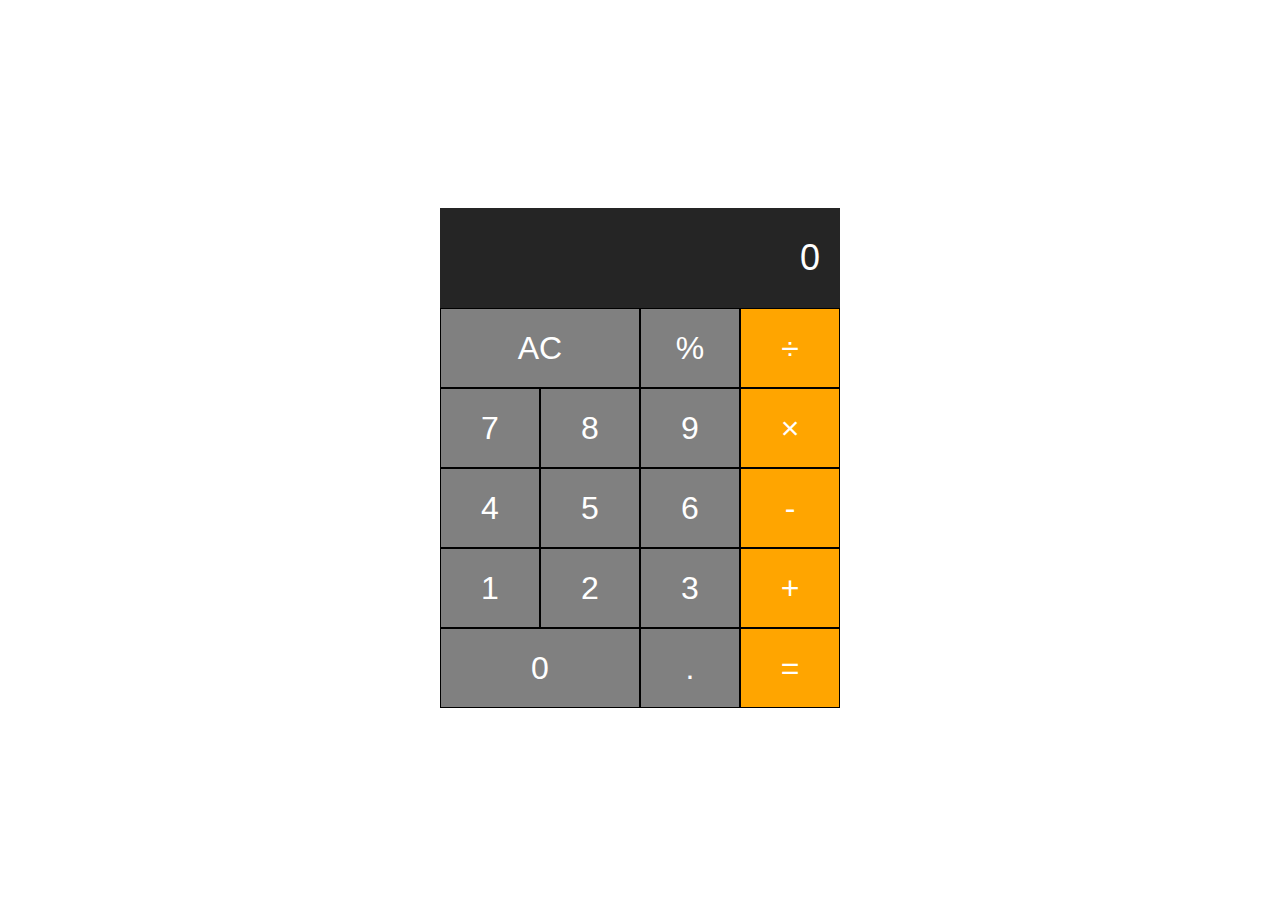
<file: Calculator/index.html>
<!DOCTYPE html>

<html>
    <!-- Head section -->
    <head>
        <!-- character encoding -->
        <meta charset="utf-8">

        <!-- title -->
        <title>Calculator</title>
        
        <!-- CSS file -->
        <link rel="stylesheet" href="stylesheet.css">
    </head>
    
    <!-- body section -->
    <body>
        <!-- main calculator section -->
        <div class="calculator">
            <!-- empty field to display what is clicked and what is result -->
            <input type="text" value="0" class="calculator-screen" disabled>
            
            <!-- calculator keys -->
            <div class="calculator-keys">
                <!-- top-most row -->
                <div class="row">
                    <button class="all-clear">AC</button>
                    <button class="percentage">%</button>
                    <button class="operator" value="/">&divide;</button>
                </div>

                <!-- first number row -->
                <div class="row">
                    <button class="number" value="7">7</button>
                    <button class="number" value="8">8</button>
                    <button class="number" value="9">9</button>
                    <button class="operator" value="*">&times;</button>
                </div>

                <!-- second number row -->
                <div class="row">
                    <button class="number" value="4">4</button>
                    <button class="number" value="5">5</button>
                    <button class="number" value="6">6</button>
                    <button class="operator" value="-">-</button>
                </div>

                <!-- third number row -->
                <div class="row">
                    <button class="number" value="1">1</button>
                    <button class="number" value="2">2</button>
                    <button class="number" value="3">3</button>
                    <button class="operator" value="+">+</button>
                </div>

                <!-- bottom-most row -->
                <div class="row">
                    <button class="number zero-btn" value="0">0</button>
                    <button class="decimal" value=".">.</button>
                    <button class="equal-sign">=</button>
                </div>
            </div>
        </div>

        <!-- script file -->
        <script type="text/javascript" src="script.js"></script>
    </body>
</html>
</file>
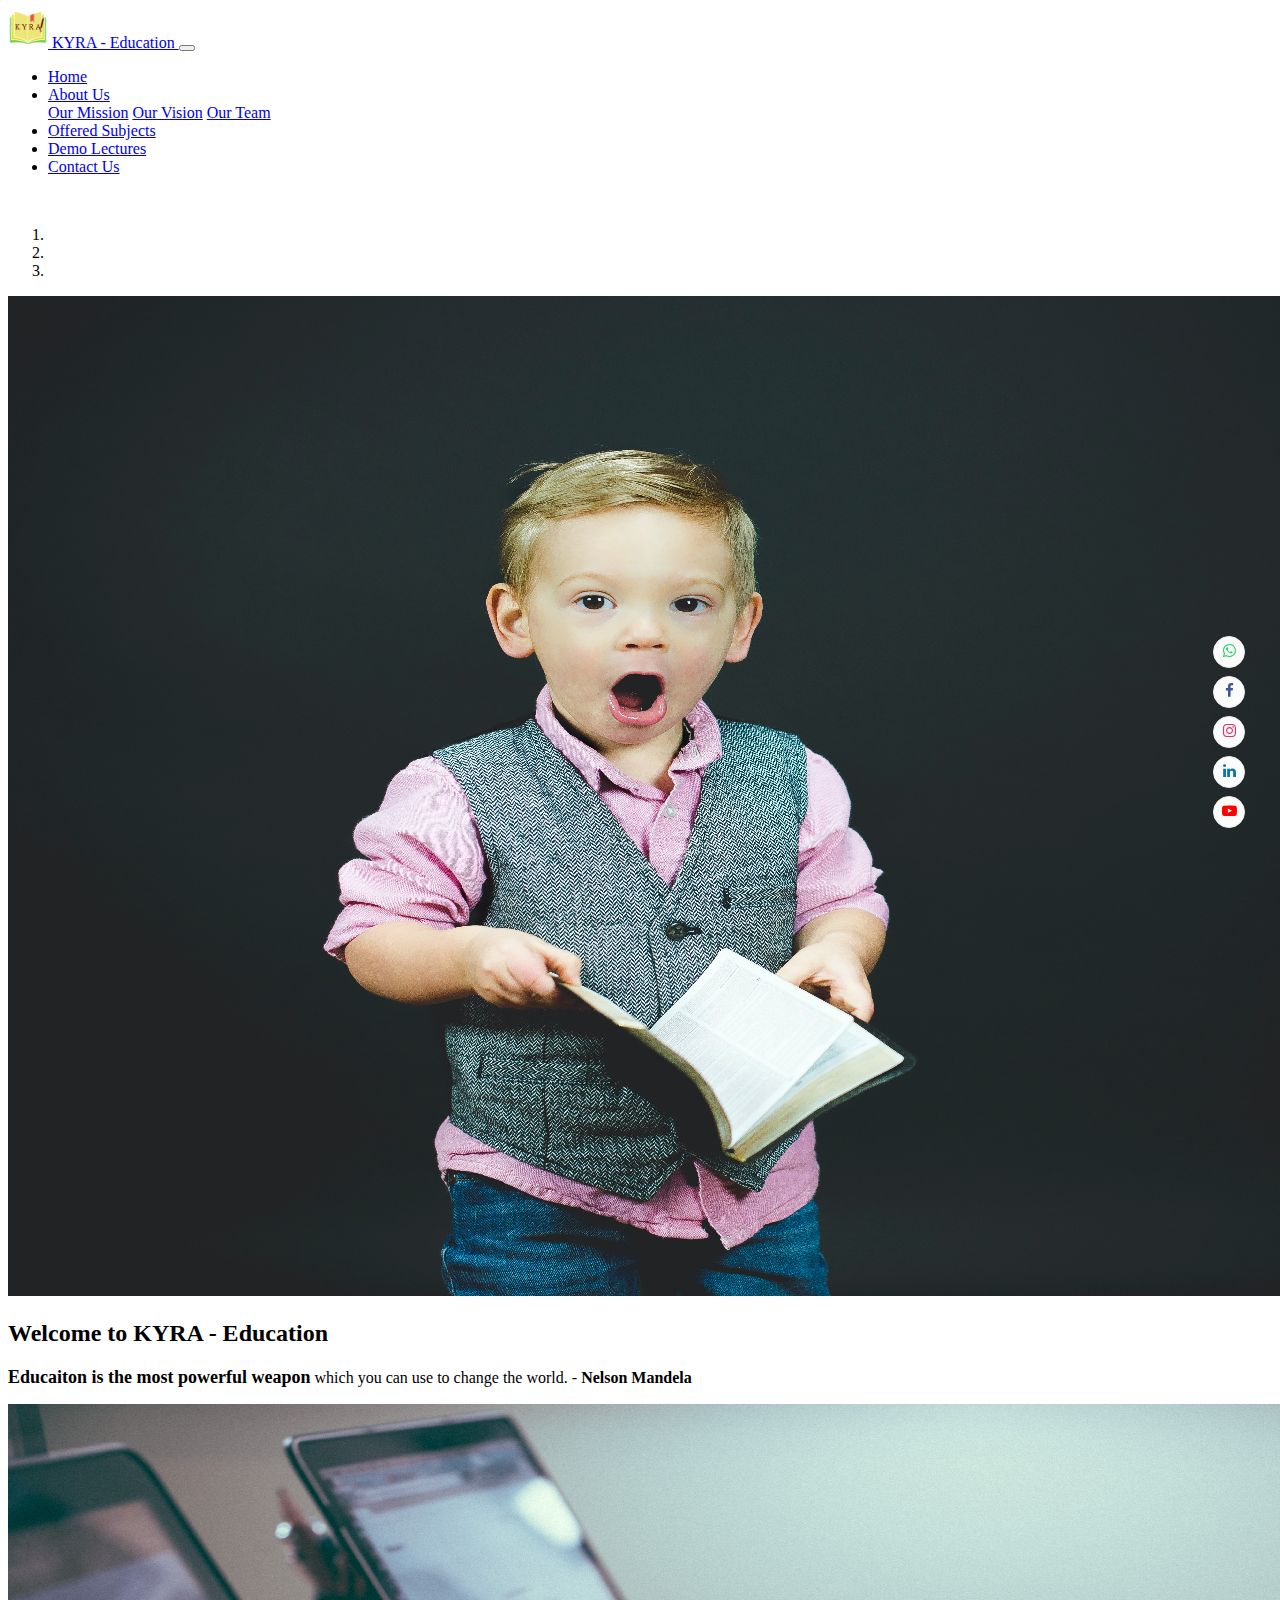
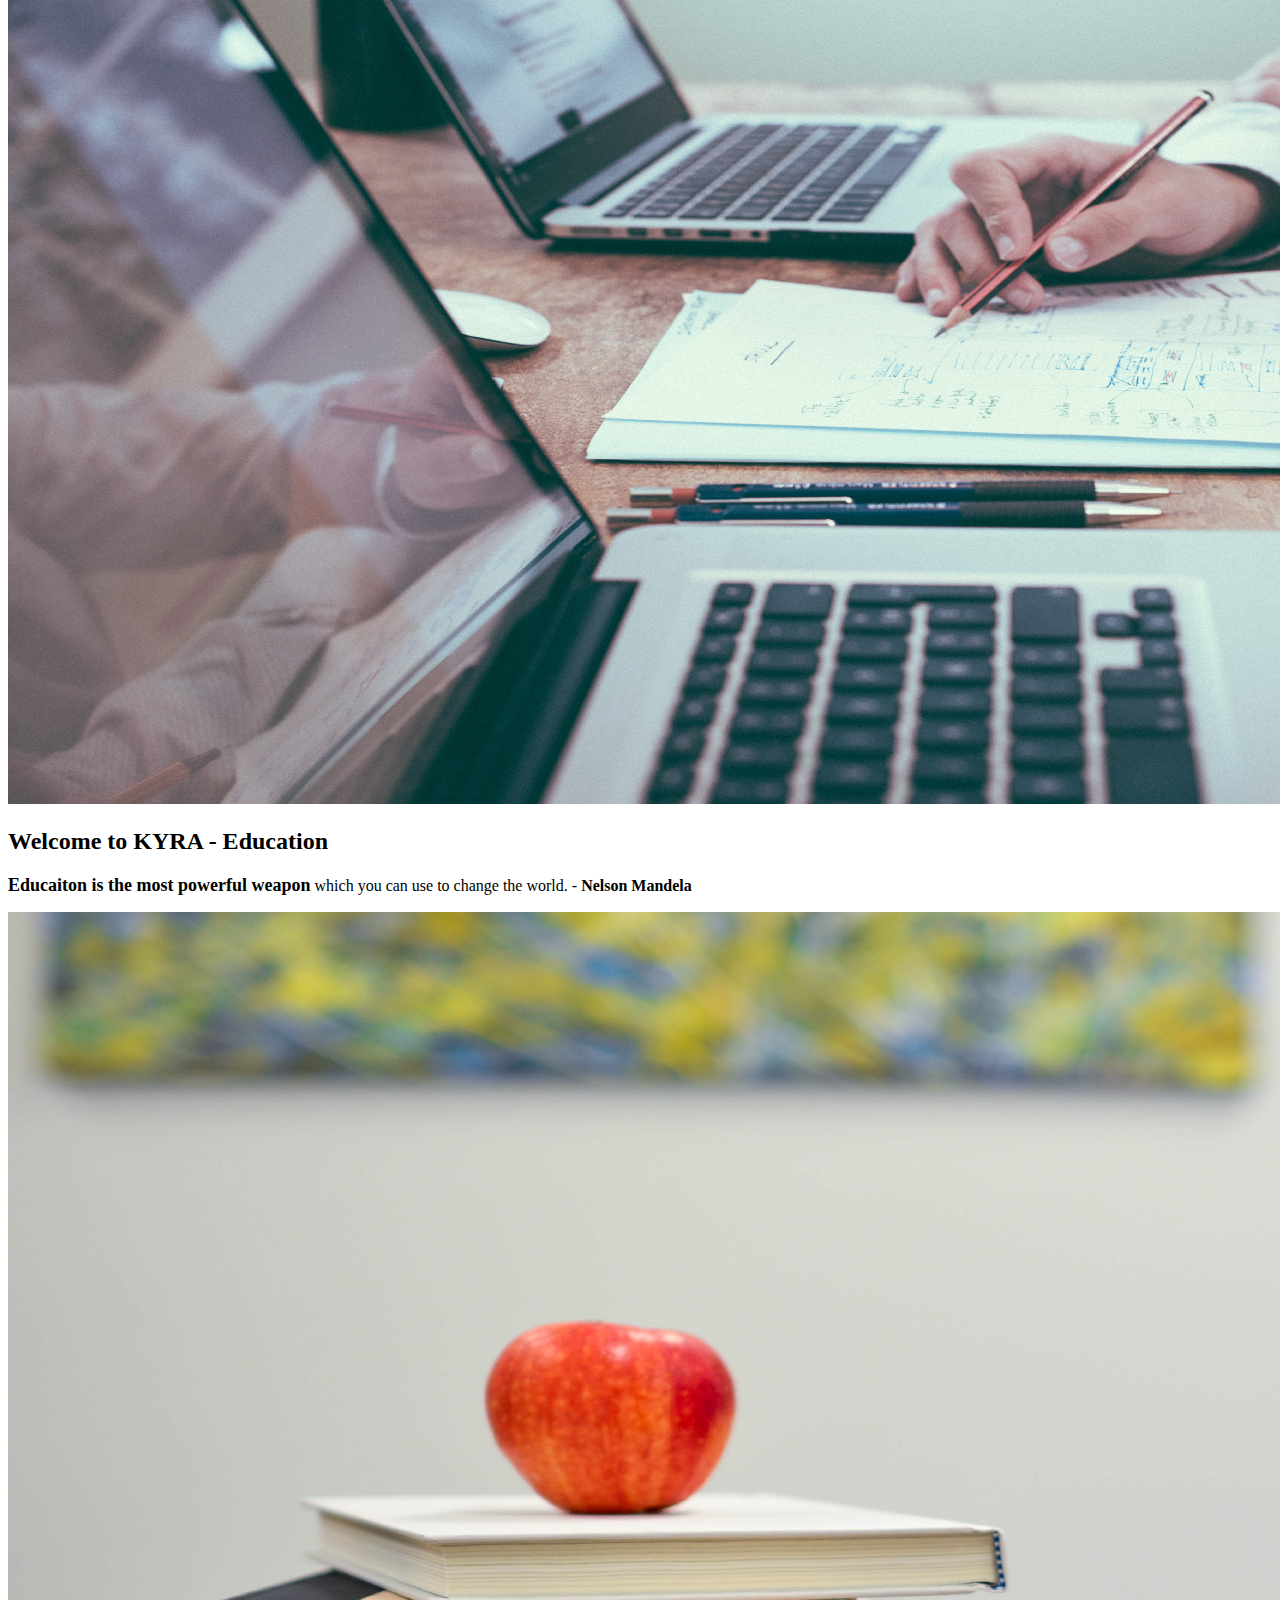
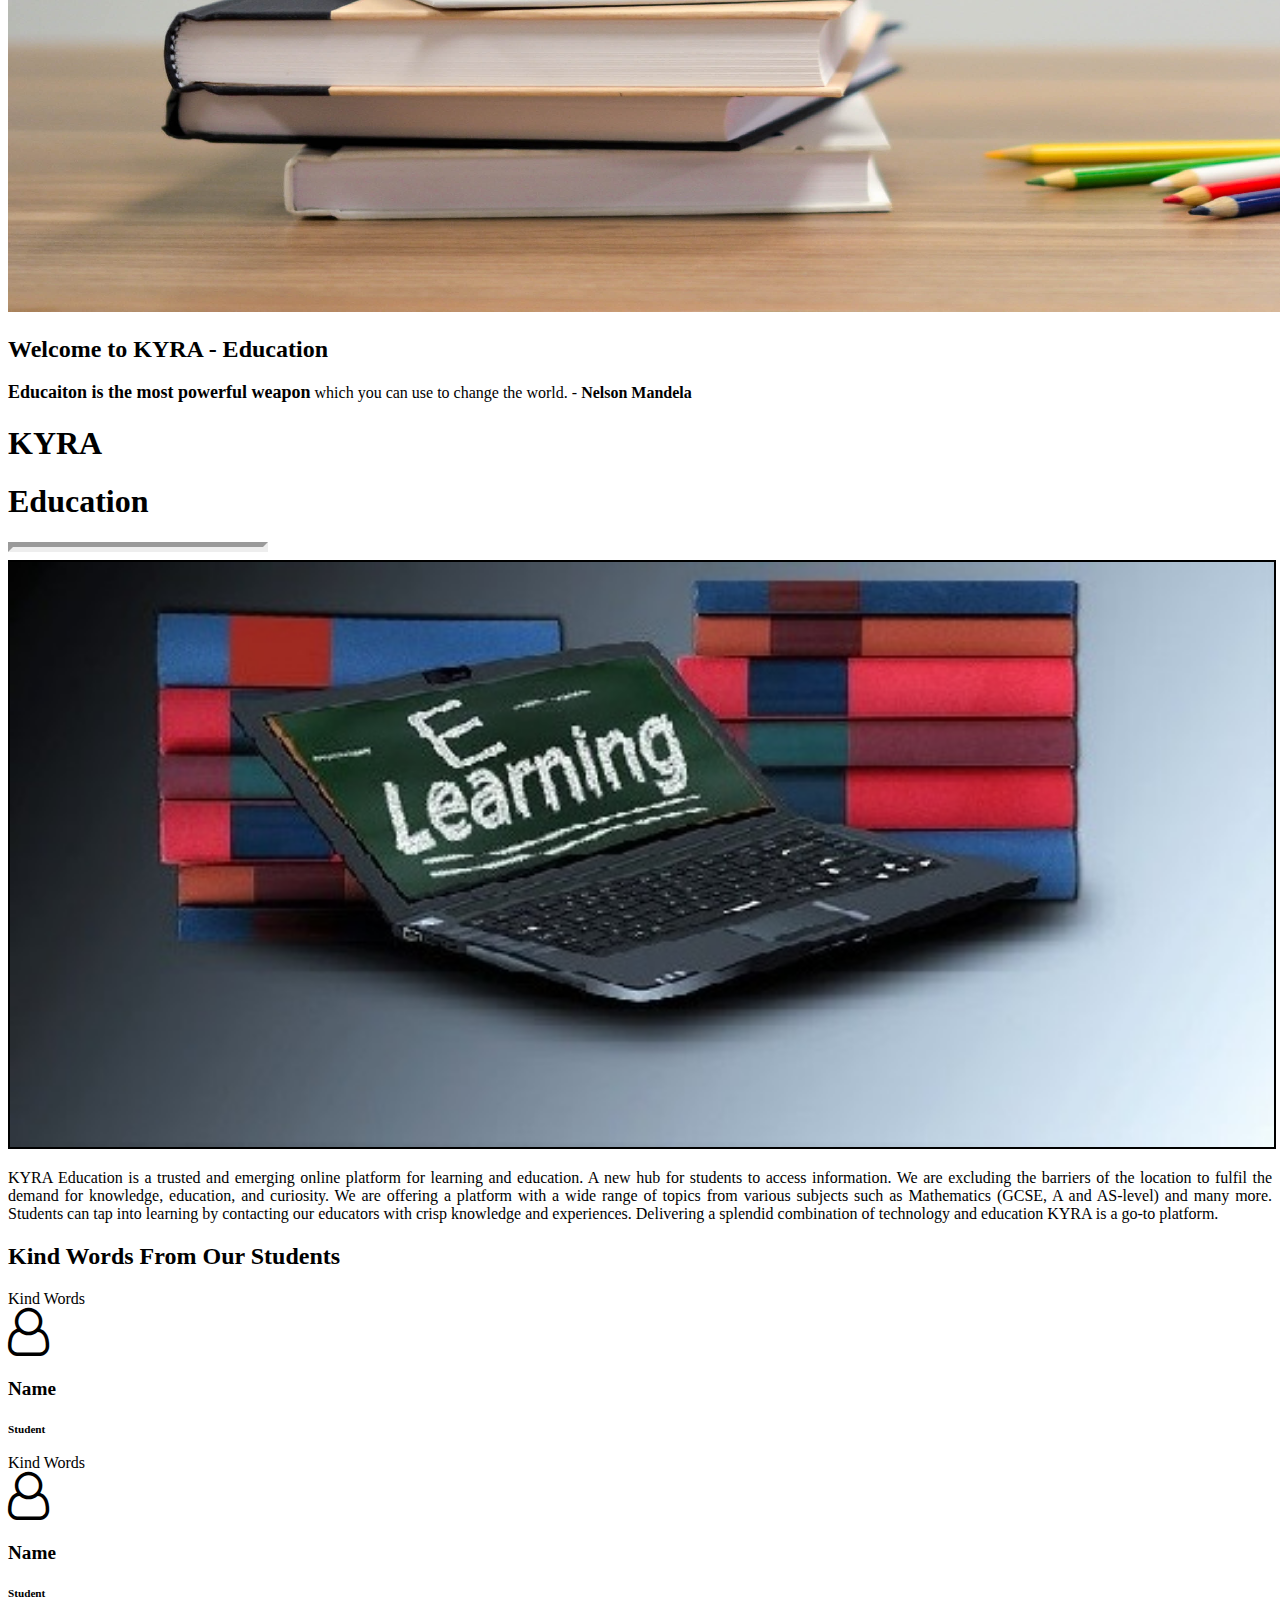
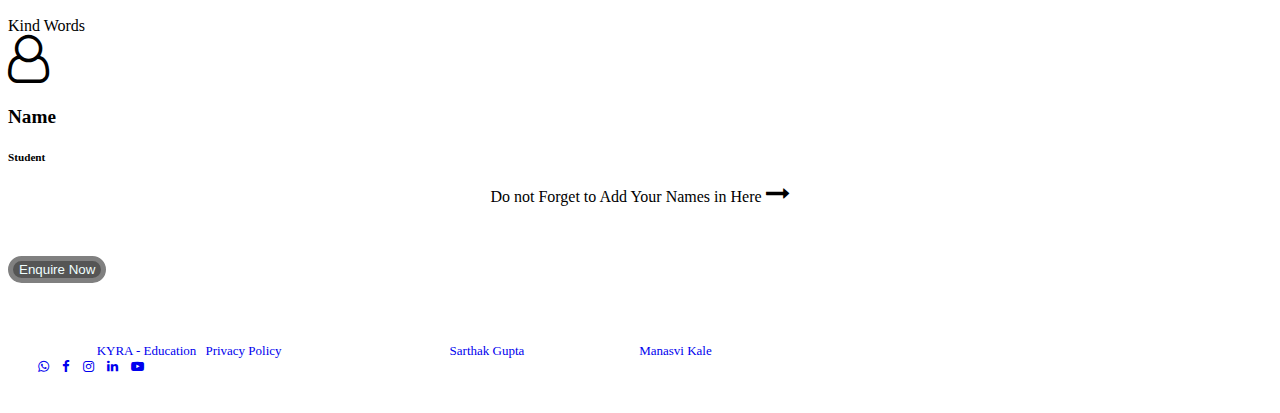
<file: KYRA-ED/index.html>
<!DOCTYPE html>
<html lang="en">
    <head>
        <meta charset="utf-8">
        <meta name="viewport" content="width=device-width, initial-scale=1, shrink-to-fit=no">
        <meta name="keywords" content="kyra-ed, best online education, online education, overseas education, kyra education">
        
        <link rel="icon" href="images/logo.png" type="image/png">
        
        <link rel="stylesheet" href="https://stackpath.bootstrapcdn.com/bootstrap/4.5.1/css/bootstrap.min.css" integrity="sha384-VCmXjywReHh4PwowAiWNagnWcLhlEJLA5buUprzK8rxFgeH0kww/aWY76TfkUoSX" crossorigin="anonymous">
        <link rel="stylesheet" href="https://stackpath.bootstrapcdn.com/font-awesome/4.7.0/css/font-awesome.min.css">
        <link rel="stylesheet" href="style.css">
        
        <title>Home | KYRA-ed</title>
    </head>
    
    <body>
        <div class="container">
            <nav class="navbar navbar-expand-lg navbar-dark bg-dark">
                <a class="navbar-brand pr-0 pr-sm-5" href="index.html">
                    <img src="images/logo.png" height="40px" width="40px">
                    KYRA - Education
                </a>
                <button class="navbar-toggler" type="button" data-toggle="collapse" data-target="#navbarSupportedContent" aria-controls="navbarSupportedContent" aria-expanded="false" aria-label="Toggle navigation">
                    <span class="navbar-toggler-icon"></span>
                </button>

                <div class="collapse navbar-collapse" id="navbarSupportedContent">
                    <ul class="navbar-nav mr-auto pl-0 pl-sm-5">
                        <li class="nav-item active">
                            <a class="nav-link" href="index.html">Home <span class="sr-only">(current)</span></a>
                        </li>                       
                        <li class="nav-item dropdown">
                            <a class="nav-link dropdown-toggle" href="about.html" id="navbarDropdown" role="button" data-toggle="dropdown" aria-haspopup="true" aria-expanded="false">About Us</a>
                            <div class="dropdown-menu" aria-labelledby="navbarDropdown">
                                <a class="dropdown-item" href="about.html#mission">Our Mission</a>
                                <a class="dropdown-item" href="about.html#vision">Our Vision</a>
                                <a class="dropdown-item" href="team.html">Our Team</a>
                            </div>
                        </li>
                        <li class="nav-item">
                            <a class="nav-link" href="subject.html">Offered Subjects</a>
                        </li>
                        <li class="nav-item">
                            <a class="nav-link" href="demo.html">Demo Lectures</a>
                        </li>
                        <li class="nav-item">
                            <a class="nav-link" href="contact.html">Contact Us</a>
                        </li>
                    </ul>
                </div>
            </nav>
        </div>

        <br>

        <div id="carouselExampleCaptions" class="carousel slide" data-ride="carousel">
            <ol class="carousel-indicators">
                <li data-target="#carouselExampleCaptions" data-slide-to="0" class="active"></li>
                <li data-target="#carouselExampleCaptions" data-slide-to="1"></li>
                <li data-target="#carouselExampleCaptions" data-slide-to="2"></li>
            </ol>
            <div class="carousel-inner">
                <div class="carousel-item active">
                    <img src="images/home3.png" class="d-block w-100" alt="...">
                    <div class="carousel-caption d-none d-md-block" style="top: 10px;">
                        <h2>Welcome to KYRA - Education</h2>
                        <p><span style="font-weight: bold; font-size: large;">Educaiton is the most powerful weapon</span> which you can use to change the world. - <strong>Nelson Mandela</strong></p>
                    </div>
                </div>
                <div class="carousel-item">
                    <img src="images/home2.png" class="d-block w-100" alt="...">
                    <div class="carousel-caption d-none d-md-block" style="top: 10px;">
                        <h2>Welcome to KYRA - Education</h2>
                        <p><span style="font-weight: bold; font-size: large;">Educaiton is the most powerful weapon</span> which you can use to change the world. - <strong>Nelson Mandela</strong></p>
                    </div>
                </div>
                <div class="carousel-item">
                    <img src="images/home1.png" class="d-block w-100" alt="...">
                    <div class="carousel-caption d-none d-md-block" style="top: 10px;">
                        <h2>Welcome to KYRA - Education</h2>
                        <p><span style="font-weight: bold; font-size: large;">Educaiton is the most powerful weapon</span> which you can use to change the world. - <strong>Nelson Mandela</strong></p>
                    </div>
                </div>
            </div>
            <a class="carousel-control-prev" href="#carouselExampleCaptions" role="button" data-slide="prev">
                <span class="carousel-control-prev-icon" aria-hidden="true"></span>
                <span class="sr-only">Previous</span>
            </a>
            <a class="carousel-control-next" href="#carouselExampleCaptions" role="button" data-slide="next">
                <span class="carousel-control-next-icon" aria-hidden="true"></span>
                <span class="sr-only">Next</span>
            </a>
        </div>

        <div class="container mt-3">
            <h1>KYRA</h1>
            <h1>Education</h1>
            <hr>
            <div class="row mt-3">
                <div class="col-lg-8 col-sm-12 mt-3">
                    <img src="images/home4.png" alt="About us" style="border: 2px solid black; width: 100%; height: 100%">
                </div>
                <div class="col-lg-4 col-sm-12 mt-3">
                    <span>
                        <p style="text-align: justify;">
                            KYRA Education is a trusted and emerging online platform for learning and education. A new hub for students to access information. We are excluding the barriers of the location to fulfil the demand for knowledge, education, and curiosity. We are offering a platform with a wide range of topics from various subjects such as Mathematics (GCSE, A and AS-level) and many more. Students can tap into learning by contacting our educators with crisp knowledge and experiences. Delivering a splendid combination of technology and education KYRA is a go-to platform.
                        </p>
                    </span>
                </div>
            </div>

            <div class="text-center mt-5 mb-5">
                <h2>Kind Words From Our Students</h2>
            </div>

            <div class="row mt-5">
                <div class="col-lg-4 col-md-6 col-sm-12 mx-auto">
                    <div class="card mb-3" style="border-radius: 0px 20px;">
                        <div class="card-body">
                            <div class="card-text mb-3 text-center">
                                Kind Words
                            </div>
                            <div class="text-center">
                                <i class="fa fa-user-o" style="font-size: 48px;"></i>
                                <h3 class="card-title mb-0">Name</h3>
                                <h5 class="card-title">Student</h5>
                            </div>
                        </div>
                    </div>
                </div>
                <div class="col-lg-4 col-md-6 col-sm-12 mx-auto">
                    <div class="card mb-3" style="border-radius: 0px 20px;">
                        <div class="card-body">
                            <div class="card-text mb-3 text-center">
                                Kind Words
                            </div>
                            <div class="text-center">
                                <i class="fa fa-user-o" style="font-size: 48px;"></i>
                                <h3 class="card-title mb-0">Name</h3>
                                <h5 class="card-title">Student</h5>
                            </div>
                        </div>
                    </div>
                </div>
                <div class="col-lg-4 col-md-6 col-sm-12 mx-auto">
                    <div class="card mb-3" style="border-radius: 0px 20px;">
                        <div class="card-body">
                            <div class="card-text mb-3 text-center">
                                Kind Words
                            </div>
                            <div class="text-center">
                                <i class="fa fa-user-o" style="font-size: 48px;"></i>
                                <h3 class="card-title mb-0">Name</h3>
                                <h5 class="card-title">Student</h5>
                            </div>
                        </div>
                    </div>
                </div>
            </div>

            <div class="btn1">
                Do not Forget to Add Your Names in Here
                <a href="testimonial.html" style="text-decoration: none; color: black;">
                    <i class="fa fa-long-arrow-right" style="font-size: 24px;"></i>
                </a>
            </div>
            
            <div class="text-center">
                <button class="btn">
                    <a href="contact.html" style="text-decoration: none; color: #f0ffff;">Enquire Now</a>
                </button>
            </div>
        </div>

        <div class="site-social-float">
            <a class="attesa-social" href="https://wa.me/917999085416" target="_blank" rel="noopener" title="Whatsapp">
                <i class="fa fa-whatsapp" style="color: #25d366">
                    <span class="screen-reader-text">Whatsapp</span>
                </i>
            </a>
            <a class="attesa-social" href="https://www.facebook.com/" target="_blank" rel="noopener" title="Facebook">
                <i class="fa fa-facebook" style="color: #3b5598">
                    <span class="screen-reader-text">Facebook</span>
                </i>
            </a>
            <a class="attesa-social" href="https://www.instagram.com/kyra.ed/" target="_blank" rel="noopener" title="Instagram">
                <i class="fa fa-instagram" style="color: #e1306c">
                    <span class="screen-reader-text">Instagram</span>
                </i>
            </a>
            <a class="attesa-social" href="https://www.linkedin.com/company/kyra29063001/" target="_blank" rel="noopener" title="LinkedIn">
                <i class="fa fa-linkedin" style="color: #0e76a8;">
                    <span class="screen-reader-text">LinkedIn</span>
                </i>
            </a>
            <a class="attesa-social" href="https://www.youtube.com/channel/UCOIJBOlTZz5sR9xaQO_Z5cQ" target="_blank" rel="noopener" title="YouTube">
                <i class="fa fa-youtube-play" style="color: #ff0000;">
                    <span class="screen-reader-text">YouTube</span>
                </i>
            </a>
        </div>

        <div class="text-center bg-dark footer">
            &copy; 2020 by <a href="index.html">KYRA - Education</a> | <a href="#">Privacy Policy</a> | Developed and maintained by <a href="https://sg45905.github.io" target="_blank">Sarthak Gupta</a> | Content creation by <a href="https://winsomepoetry.in" target="_blank">Manasvi Kale</a>
            <br>
            <a style="padding-right: 10px;" href="https://wa.me/917999084516" target="_blank">
                <i class="fa fa-whatsapp"></i>
            </a>
            <a style="padding-right: 10px;" href="https://www.facebook.com/" target="_blank">
                <i class="fa fa-facebook"></i>
            </a>
            <a style="padding-right: 10px;" href="https://instagram.com/kyra.ed" target="_blank">
                <i class="fa fa-instagram"></i>
            </a>
            <a style="padding-right: 10px;" href="https://www.linkedin.com/company/kyra29063001" target="_blank">
                <i class="fa fa-linkedin"></i>
            </a>
            <a style="padding-right: 10px;" href="https://www.youtube.com/channel/UCOIJBOlTZz5sR9xaQO_Z5cQ" target="_blank">
                <i class="fa fa-youtube-play"></i>
            </a>
        </div>
        
        <button onclick="topFunction()" id="myBtn" title="Go to top">
            <i class="fa fa-arrow-up"></i>
        </button>

        <script>
            mybutton = document.getElementById("myBtn");

            window.onscroll = function() {scrollFunction()};

            function scrollFunction() {
                if (document.body.scrollTop > 20 || document.documentElement.scrollTop > 20) {
                    mybutton.style.display = "block";
                } else {
                    mybutton.style.display = "none";
                }
            }

            function topFunction() {
                document.body.scrollTop = 0;
                document.documentElement.scrollTop = 0;
            }

            $(document).ready(
                function(){
                    var elem = $(this).attr("href");
                
                    $('html, body').animate(
                        {
                            scrollTop: $(elem).offset().top
                        },
                        
                        'slow'
                    );
                }
            );
        </script>
        
        <script src="https://code.jquery.com/jquery-3.5.1.slim.min.js" integrity="sha384-DfXdz2htPH0lsSSs5nCTpuj/zy4C+OGpamoFVy38MVBnE+IbbVYUew+OrCXaRkfj" crossorigin="anonymous"></script>
        
        <script src="https://cdn.jsdelivr.net/npm/popper.js@1.16.1/dist/umd/popper.min.js" integrity="sha384-9/reFTGAW83EW2RDu2S0VKaIzap3H66lZH81PoYlFhbGU+6BZp6G7niu735Sk7lN" crossorigin="anonymous"></script>
        
        <script src="https://stackpath.bootstrapcdn.com/bootstrap/4.5.1/js/bootstrap.min.js" integrity="sha384-XEerZL0cuoUbHE4nZReLT7nx9gQrQreJekYhJD9WNWhH8nEW+0c5qq7aIo2Wl30J" crossorigin="anonymous"></script>
    </body>
</html>
</file>
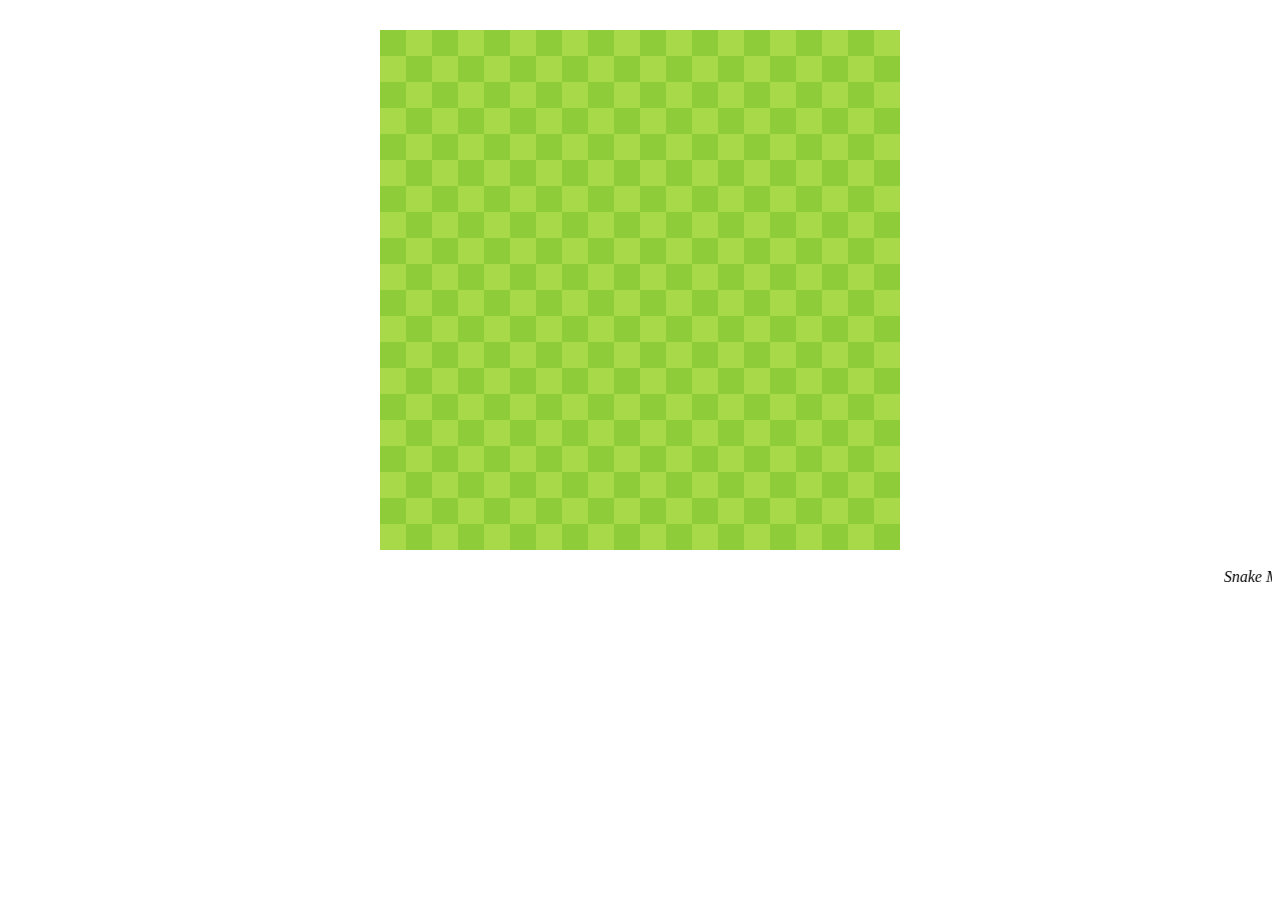
<file: Snake-Game/index.html>
<html>
	<!-- heard section -->
	<head>
		<title>Snake Mania | Sarthak Gupta</title>
	</head>

	<!-- body section -->
	<body>
		<!-- main canvas -->
		<canvas style="margin-top:30px;display: block ;padding-left: 0; padding-right: 0; margin-left: auto; margin-right: auto;" id="myCanvas" width="520" height="520"></canvas>
		
		<br>

		<!-- marquee tag to display something running on the screen -->
		<marquee>
			<i>Snake Mania by Sarthak Gupta</i>
		</marquee>

		<!-- script file -->
		<script src="script.js"></script>
	</body>
</html>
</file>
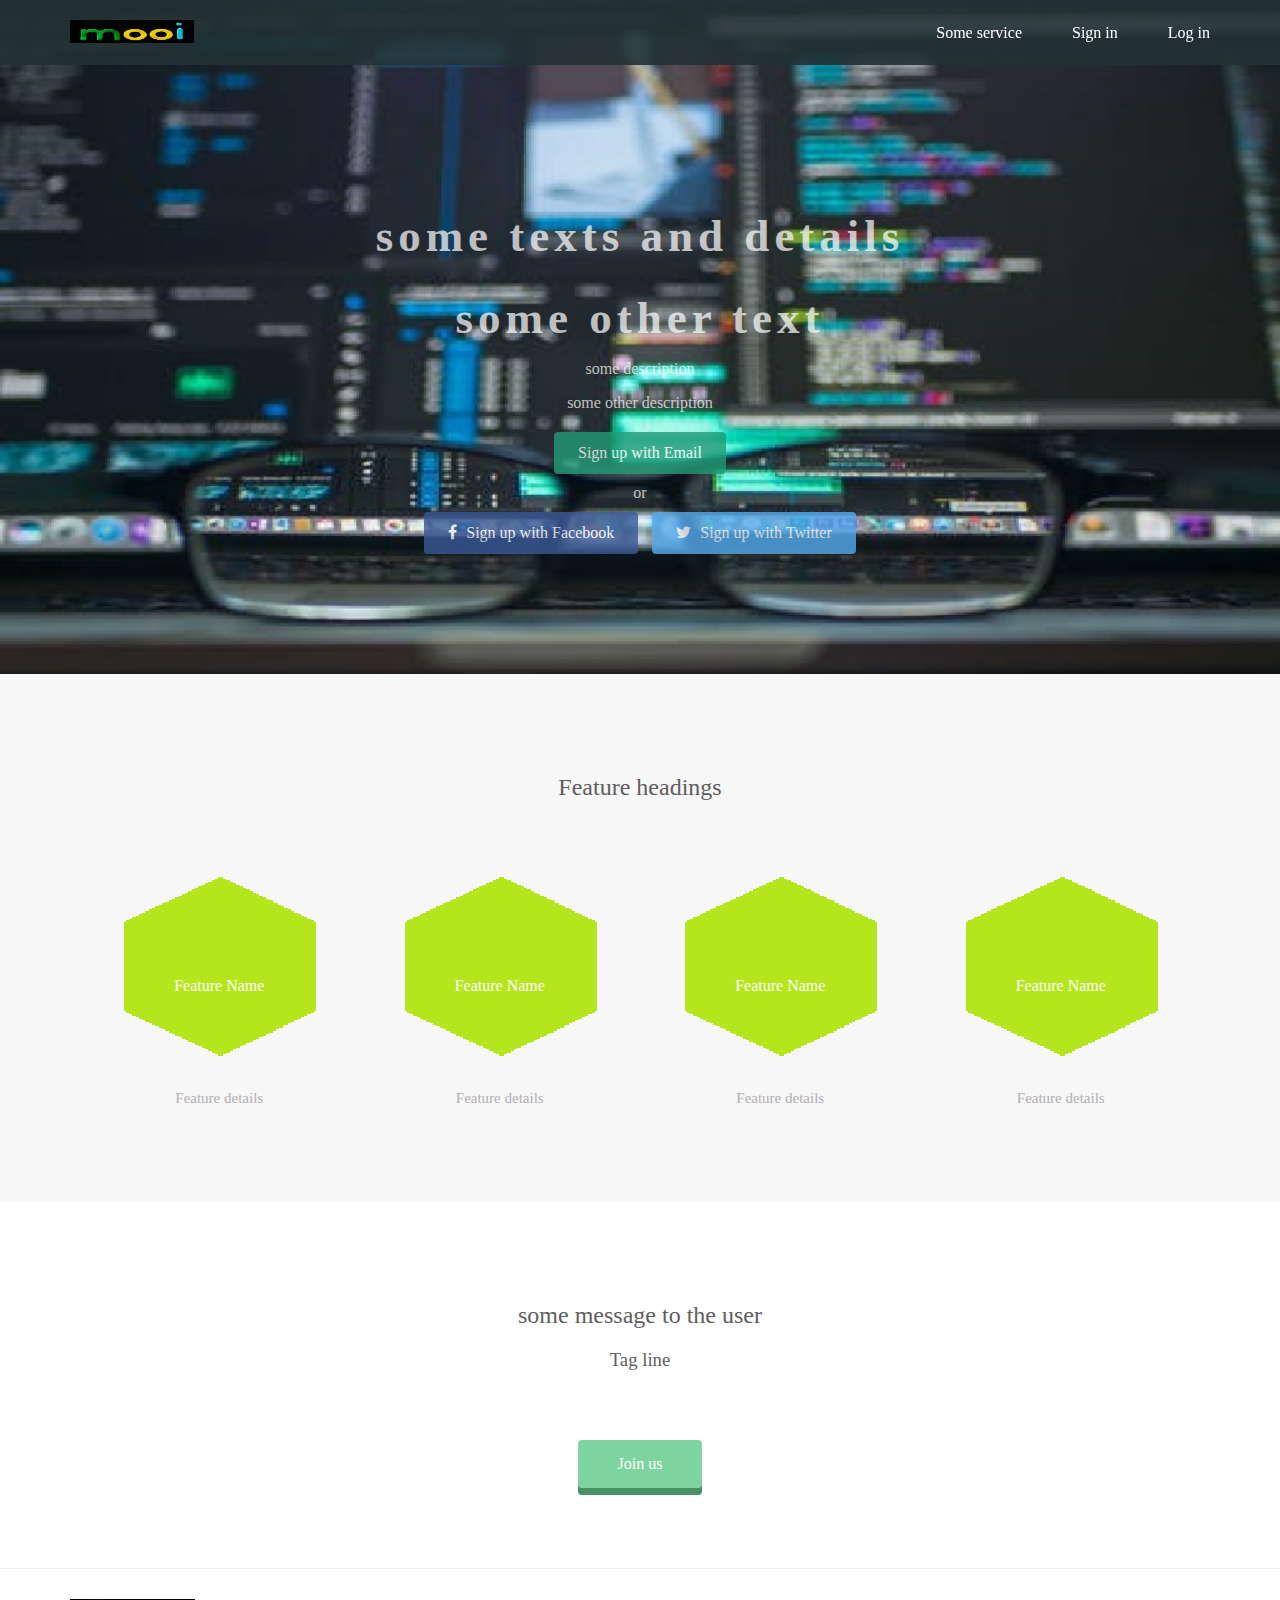
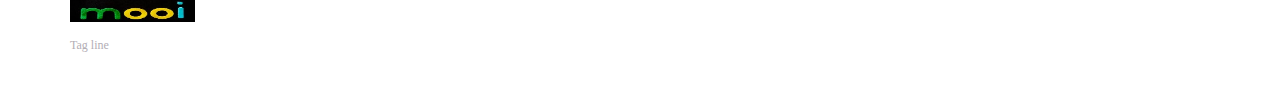
<file: Website/index.html>
<!DOCTYPE html>
<html>
    <!-- head section -->
    <head>
        <!-- meta tags -->
        <meta charset="utf-8">
        <meta name="viewport" content="width=device-width, initial-scale=1.0">
        
        <!-- title -->
        <title>Demo Website | Sarthak Gupta</title>
        
        <!-- CSS links -->
        <link rel="stylesheet" href="stylesheet.css">
        <link rel="stylesheet" href="responsive.css">
        <link rel="stylesheet" href="https://maxcdn.bootstrapcdn.com/font-awesome/4.5.0/css/font-awesome.min.css">
    </head>
    
    <!-- body section -->
    <body>
        <!-- header section -->
        <header>
            <div class="container">
                <div class="header-left">
                    <!-- customized brand logo -->
                    <img class="logo" src="images/main-logo.png" alt="brand logo">
                </div>

                <span class="fa fa-bars" id="menu-icon"></span>
                
                <!-- navigation section -->
                <div class="header-right">
                    <a href="#">Some service</a>
                    <a href="#">Sign in</a>
                    <a href="#" class="login">Log in</a>
                </div>
            </div>
        </header>
        
        <!-- top part of the website -->
        <div class="top-wrapper">
            <div class="container">
                <h1>some texts and details</h1>
                <h1>some other text</h1>
                
                <p>some description</p>
                <p>some other description</p>
                
                <!-- connect apis as per choice -->
                <div class="btn-wrapper">
                    <a href="#" class="btn signup">Sign up with Email</a>
                    
                    <p>or</p>
                    
                    <a href="#" class="btn facebook">
                        <span class="fa fa-facebook"></span>
                        
                        Sign up with Facebook
                    </a>
                    
                    <a href="#" class="btn twitter">
                        <span class="fa fa-twitter"></span>
                        
                        Sign up with Twitter
                    </a>
                </div>
            </div>
        </div>
        
        <!-- features part -->
        <div class="lesson-wrapper">
            <div class="container">
                <!-- feature heading -->
                <div class="heading">
                    <h2>Feature headings</h2>
                </div>

                <!-- feature details -->
                <div class="lessons">
                    <div class="lesson">
                        <div class="lesson-icon">
                            <!-- feature image -->
                            <img src="images/feature-logo.png">
                            
                            <p>Feature Name</p>
                        </div>
                        
                        <p class="text-contents">Feature details</p>
                    </div>
                    
                    <div class="lesson">
                        <div class="lesson-icon">
                            <!-- feature image -->
                            <img src="images/feature-logo.png">
                            
                            <p>Feature Name</p>
                        </div>
                        
                        <p class="text-contents">Feature details</p>
                    </div>
                    
                    <div class="lesson">
                        <div class="lesson-icon">
                            <!-- feature image -->
                            <img src="images/feature-logo.png">
                            
                            <p>Feature Name</p>
                        </div>
                        
                        <p class="text-contents">Feature details</p>
                    </div>
                    
                    <div class="lesson">
                        <div class="lesson-icon">
                            <!-- feature image -->
                            <img src="images/feature-logo.png">
                            
                            <p>Feature Name</p>
                        </div>
                        
                        <p class="text-contents">Feature details</p>
                    </div>
                    
                    <div class="clear"></div>
                </div>
            </div>
        </div>

        <!-- connect to us -->
        <div class="message-wrapper">
            <div class="container">
                <div class="heading">
                    <h2>some message to the user</h2>
                    
                    <h3>Tag line</h3>
                </div>
                
                <!-- register button -->
                <span class="btn message">Join us</span>
            </div>
        </div>
        
        <!-- footer section -->
        <footer>
            <div class="container">
                <img src="images/main-logo.png">
                
                <p>Tag line</p>
            </div>
        </footer>
    </body>
</html>
</file>
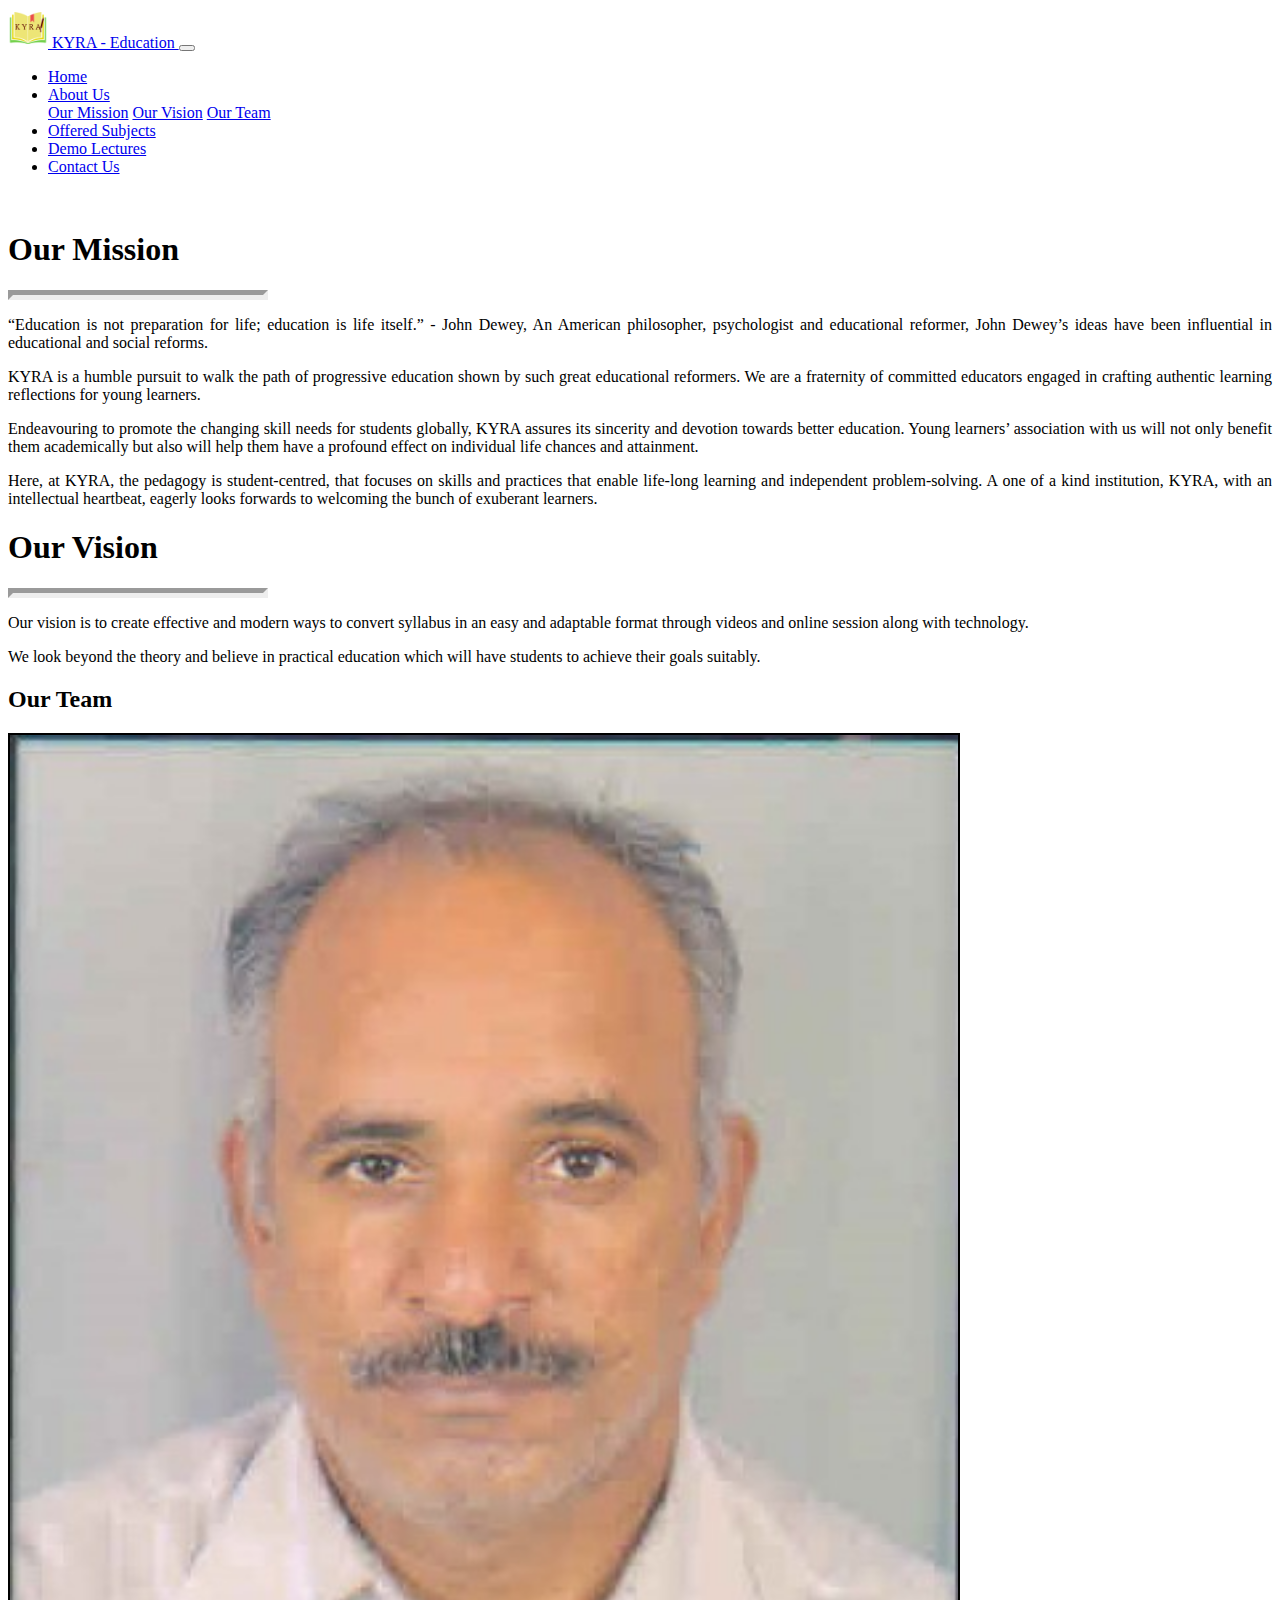
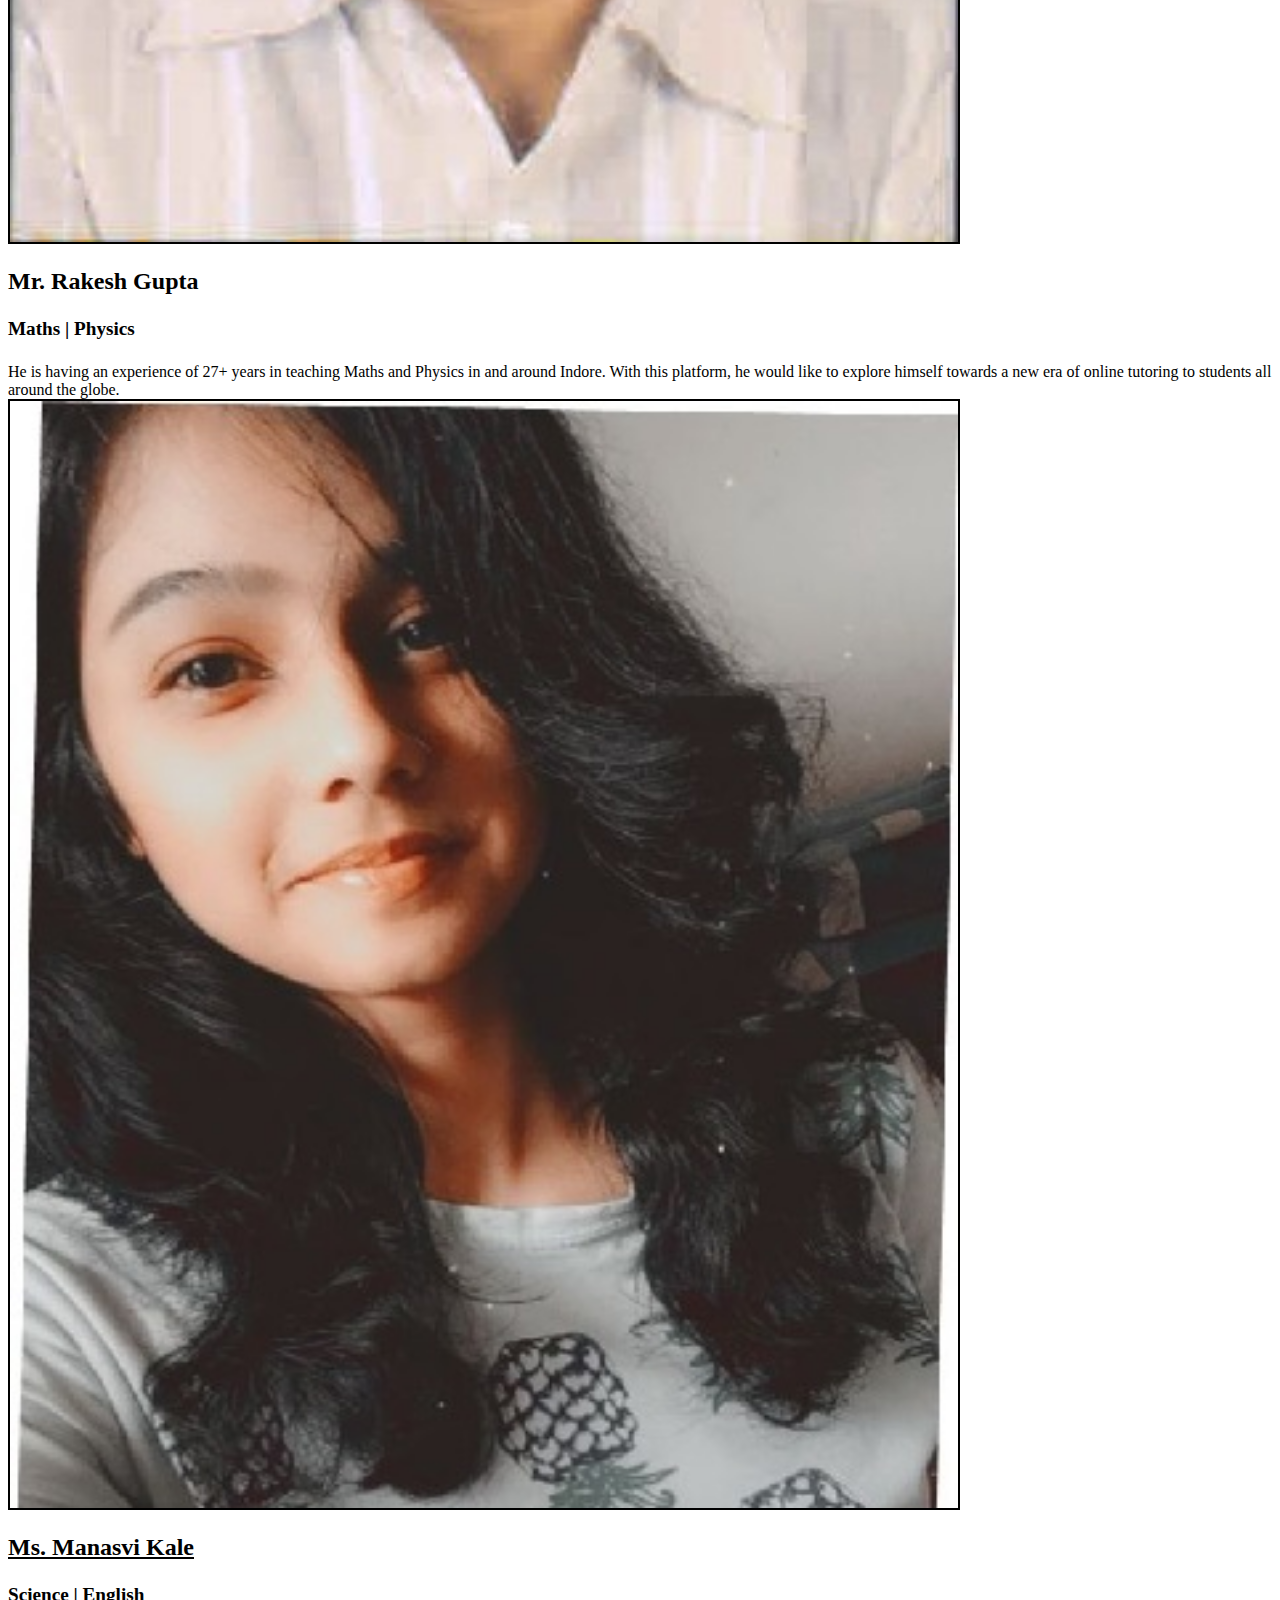
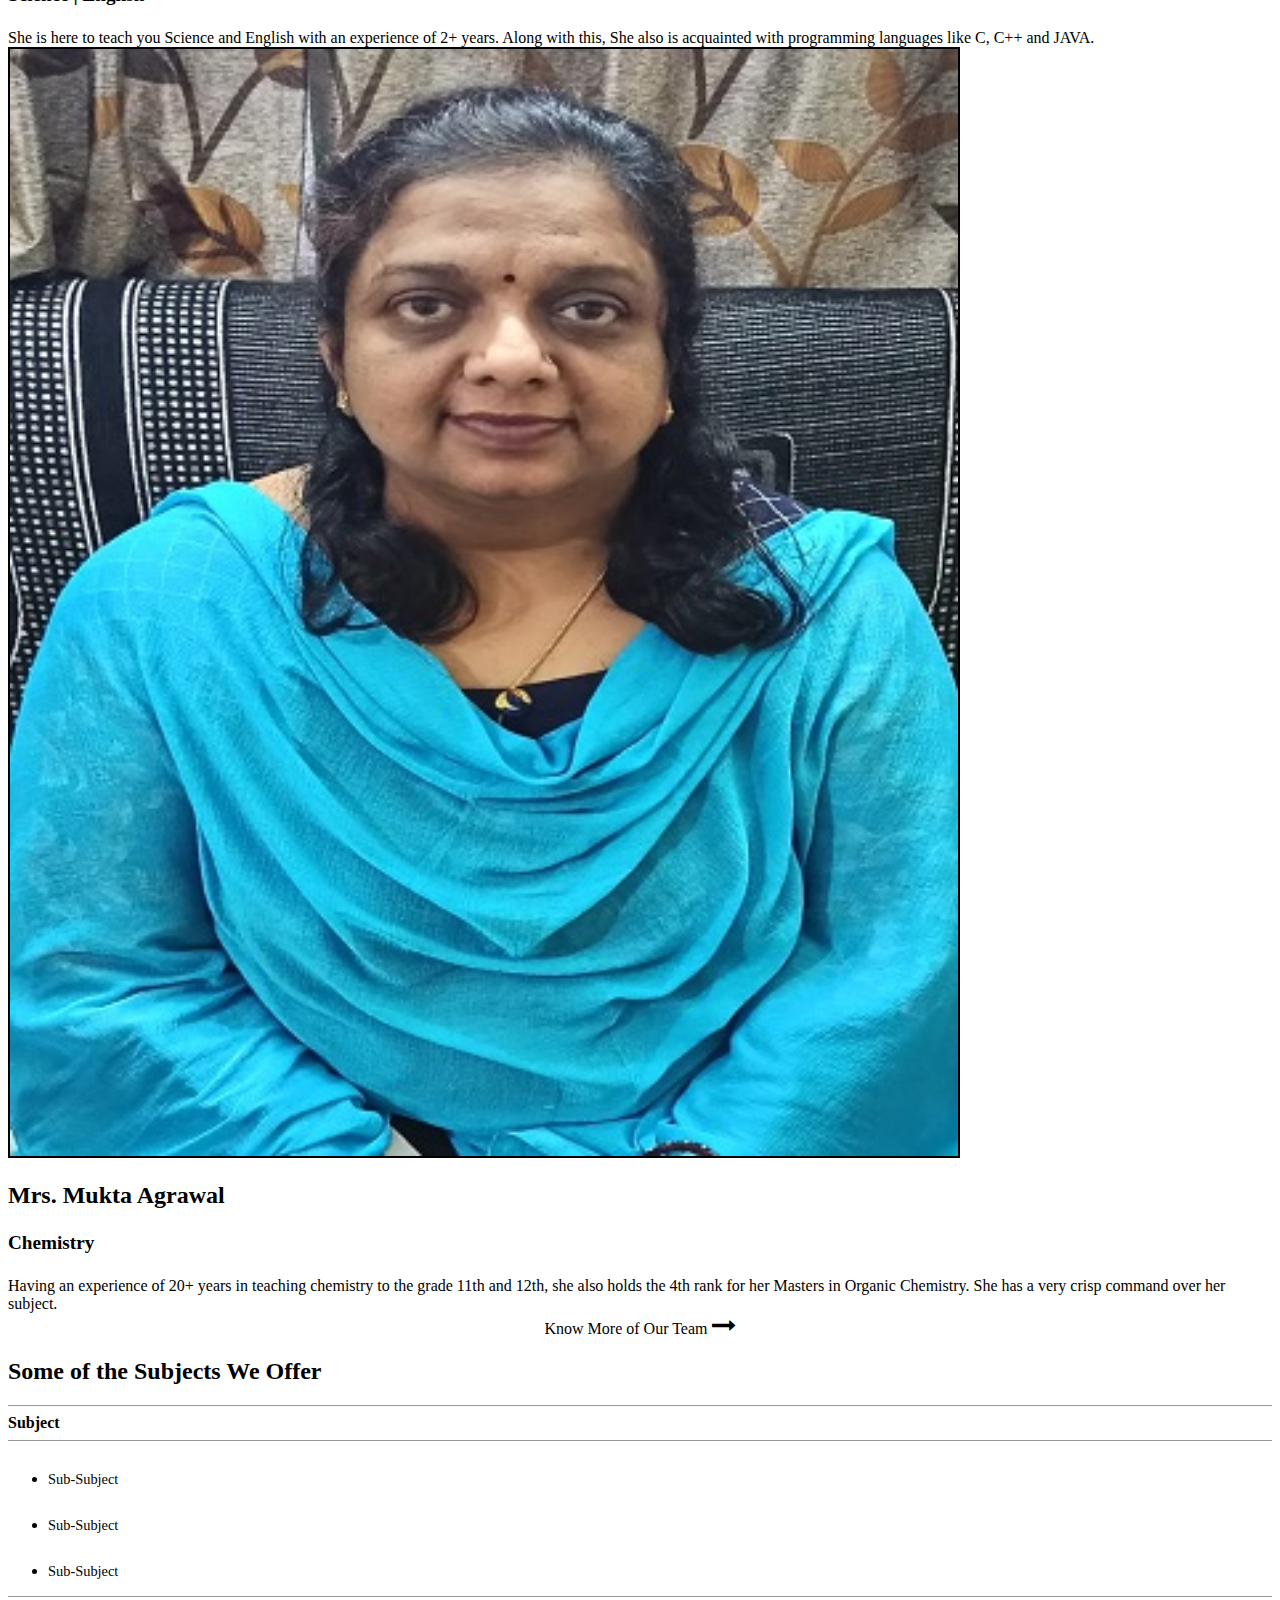
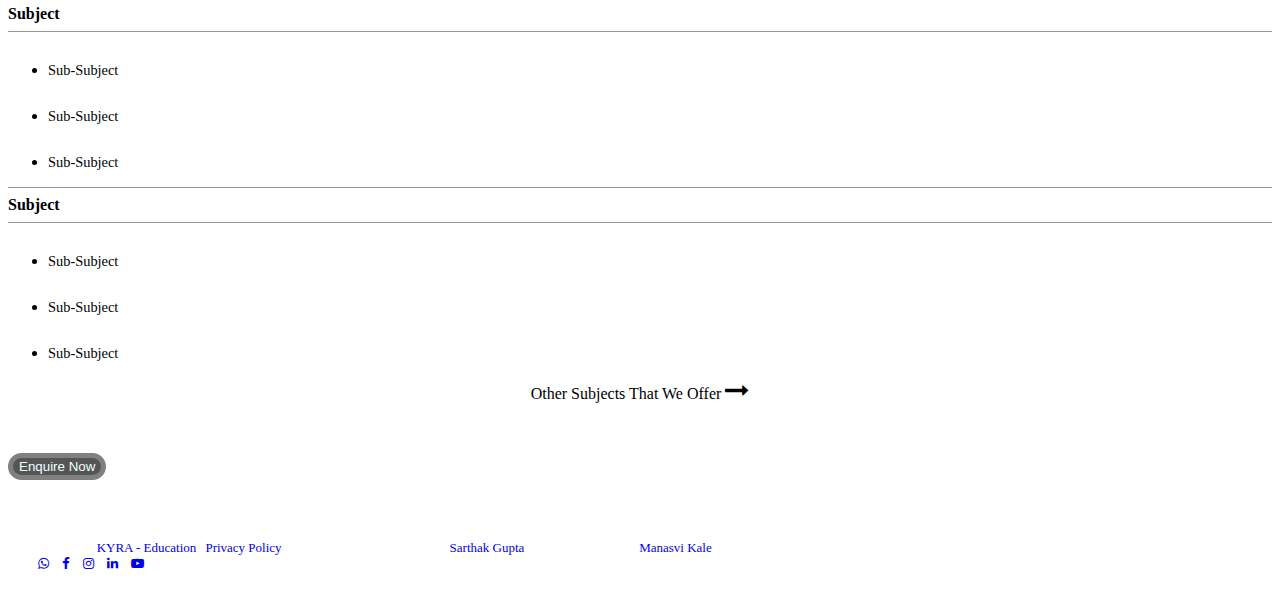
<file: KYRA-ED/about.html>
<!DOCTYPE html>
<html lang="en">
    <head>
        <meta charset="utf-8">
        <meta name="viewport" content="width=device-width, initial-scale=1, shrink-to-fit=no">
        <meta name="keywords" content="kyra-ed, best online education, online education, overseas education, kyra education">
        
        <link rel="icon" href="images/logo.png" type="image/png">
        
        <link rel="stylesheet" href="https://stackpath.bootstrapcdn.com/bootstrap/4.5.1/css/bootstrap.min.css" integrity="sha384-VCmXjywReHh4PwowAiWNagnWcLhlEJLA5buUprzK8rxFgeH0kww/aWY76TfkUoSX" crossorigin="anonymous">
        <link rel="stylesheet" href="https://stackpath.bootstrapcdn.com/font-awesome/4.7.0/css/font-awesome.min.css">
        <link rel="stylesheet" href="style.css">
        
        <title>About Us | KYRA-ed</title>
    </head>
    
    <body>
        <div class="container">
            <nav class="navbar navbar-expand-lg navbar-dark bg-dark">
                <a class="navbar-brand pr-0 pr-sm-5" href="index.html">
                    <img src="images/logo.png" height="40px" width="40px">
                    KYRA - Education
                </a>
                <button class="navbar-toggler" type="button" data-toggle="collapse" data-target="#navbarSupportedContent" aria-controls="navbarSupportedContent" aria-expanded="false" aria-label="Toggle navigation">
                    <span class="navbar-toggler-icon"></span>
                </button>

                <div class="collapse navbar-collapse" id="navbarSupportedContent">
                    <ul class="navbar-nav mr-auto pl-0 pl-sm-5">
                        <li class="nav-item">
                            <a class="nav-link" href="index.html">Home <span class="sr-only">(current)</span></a>
                        </li>                       
                        <li class="nav-item dropdown">
                            <a class="nav-link dropdown-toggle active" href="about.html" id="navbarDropdown" role="button" data-toggle="dropdown" aria-haspopup="true" aria-expanded="false">About Us</a>
                            <div class="dropdown-menu" aria-labelledby="navbarDropdown">
                                <a class="dropdown-item" href="about.html#mission">Our Mission</a>
                                <a class="dropdown-item" href="about.html#vision">Our Vision</a>
                                <a class="dropdown-item" href="team.html">Our Team</a>
                            </div>
                        </li>
                        <li class="nav-item">
                            <a class="nav-link" href="subject.html">Offered Subjects</a>
                        </li>
                        <li class="nav-item">
                            <a class="nav-link" href="demo.html">Demo Lectures</a>
                        </li>
                        <li class="nav-item">
                            <a class="nav-link" href="contact.html">Contact Us</a>
                        </li>
                    </ul>
                </div>
            </nav>
        </div>

        <br>

        <div class="container">
            <div class="row mt-3" id='mission'>
                <div class="col-lg-10 col-md-11 col-sm-12 mx-auto">
                    <span>
                        <h1>Our Mission</h1>
                        <hr>
                        <p style="text-align: justify;">
                            “Education is not preparation for life; education is life itself.” - John Dewey, An American philosopher, psychologist and educational reformer, John Dewey’s ideas have been influential in educational and social reforms.
                        </p>
                        <p style="text-align: justify;">
                            KYRA is a humble pursuit to walk the path of progressive education shown by such great educational reformers. We are a fraternity of committed educators engaged in crafting authentic learning reflections for young learners.
                        </p>
                        <p style="text-align: justify;">
                            Endeavouring to promote the changing skill needs for students globally, KYRA assures its sincerity and devotion towards better education. Young learners’ association with us will not only benefit them academically but also will help them have a profound effect on individual life chances and attainment.
                        </p>
                        <p style="text-align: justify;">
                            Here, at KYRA, the pedagogy is student-centred, that focuses on skills and practices that enable life-long learning and independent problem-solving. A one of a kind institution, KYRA, with an intellectual heartbeat, eagerly looks forwards to welcoming the bunch of exuberant learners.
                        </p>
                    </span>
                </div>
            </div>
            <div class="row mt-3" id='vision'>
                <div class="col-lg-10 col-md-11 col-sm-12 mx-auto">
                    <span>
                        <h1>Our Vision</h1>
                        <hr>
                        <p style="text-align: justify;">
                            Our vision is to create effective and modern ways to convert syllabus in an easy and adaptable format through videos and online session along with technology.
                        </p>
                        <p style="text-align: justify;">
                            We look beyond the theory and believe in practical education which will have students to achieve their goals suitably.
                        </p>
                    </span>
                </div>
            </div>

            <div class="text-center mt-5 mb-4">
                <h2>Our Team</h2>
            </div>

            <div class="row">
                <div class="col-lg-4 col-md-6 col-sm-12 mx-auto">
                    <div class="card mb-3" style="border-radius: 0px 20px;">
                        <img class="card-img-top" style="width: 75%; height: 25%; border: 2px solid black;" src="images/team/rakesh-gupta.png" alt="Rakesh Gupta">
                        <div class="card-body">
                            <h2 class="card-title">Mr. Rakesh Gupta</h2>
                            <h3 class="card-title">Maths | Physics</h3>
                            <div class="card-text text-justify mb-3">
                                He is having an experience of 27+ years in teaching Maths and Physics in and around Indore. With this platform, he would like to explore himself towards a new era of online tutoring to students all around the globe.
                            </div>
                        </div>
                    </div>
                </div>
                <div class="col-lg-4 col-md-6 col-sm-12 mx-auto">
                    <div class="card mb-3" style="border-radius: 0px 20px;">
                        <img class="card-img-top" style="width: 75%; height: 25%; border: 2px solid black;" src="images/team/manasvi-kale.png" alt="Manasvi Kale">
                        <div class="card-body">
                            <h2 class="card-title">
                                <a href="https://winsomepoetry.in" style="color: black;" target="_blank">Ms. Manasvi Kale</a>
                            </h2>
                            <h3 class="card-title">Science | English</h3>
                            <div class="card-text text-justify mb-3">
                                She is here to teach you Science and English with an experience of 2+ years. Along with this, She also is acquainted with programming languages like C, C++ and JAVA.
                            </div>
                        </div>
                    </div>
                </div>
                <div class="col-lg-4 col-md-6 col-sm-12 mx-auto">
                    <div class="card mb-3" style="border-radius: 0px 20px;">
                        <img class="card-img-top" style="width: 75%; height: 25%; border: 2px solid black;" src="images/team/mukta-agrawal.png" alt="Mukta Agrawal">
                        <div class="card-body">
                            <h2 class="card-title">Mrs. Mukta Agrawal</h2>
                            <h3 class="card-title">Chemistry</h3>
                            <div class="card-text text-justify mb-3">
                                Having an experience of 20+ years in teaching chemistry to the grade 11th and 12th, she also holds the 4th rank for her Masters in Organic Chemistry. She has a very crisp command over her subject.
                            </div>
                        </div>
                    </div>
                </div>
            </div>

            <div class="btn1">
                Know More of Our Team
                <a href="team.html" style="text-decoration: none; color: black;">
                    <i class="fa fa-long-arrow-right" style="font-size: 24px;"></i>
                </a>
            </div>

            <div class="text-center mt-5">
                <h2>Some of the Subjects We Offer</h2>
            </div>

            <div class="row mt-0">
                <div class="col-lg-4 col-md-6 col-sm-12 mx-auto">
                    <h4>
                        Subject
                    </h4>
                    <ul>
                        <li>
                            <p class="p1">
                                Sub-Subject
                            </p>
                        </li>
                        <li>
                            <p class="p1">
                                Sub-Subject
                            </p>
                        </li>
                        <li>
                            <p class="p1">
                                Sub-Subject
                            </p>
                        </li>
                    </ul>
                </div>
                <div class="col-lg-4 col-md-6 col-sm-12 mx-auto">
                    <h4>
                        Subject
                    </h4>
                    <ul>
                        <li>
                            <p class="p1">
                                Sub-Subject
                            </p>
                        </li>
                        <li>
                            <p class="p1">
                                Sub-Subject
                            </p>
                        </li>
                        <li>
                            <p class="p1">
                                Sub-Subject
                            </p>
                        </li>
                    </ul>
                </div>
                <div class="col-lg-4 col-md-6 col-sm-12 mx-auto">
                    <h4>
                        Subject
                    </h4>
                    <ul>
                        <li>
                            <p class="p1">
                                Sub-Subject
                            </p>
                        </li>
                        <li>
                            <p class="p1">
                                Sub-Subject
                            </p>
                        </li>
                        <li>
                            <p class="p1">
                                Sub-Subject
                            </p>
                        </li>
                    </ul>
                </div>
            </div>

            <div class="btn1 mt-3">
                Other Subjects That We Offer
                <a href="subject.html" style="text-decoration: none; color: black;">
                    <i class="fa fa-long-arrow-right" style="font-size: 24px;"></i>
                </a>
            </div>

            <div class="text-center">
                <button class="btn">
                    <a href="contact.html" style="text-decoration: none; color: #f0ffff;">Enquire Now</a>
                </button>
            </div>
        </div>

        <div class="text-center bg-dark footer">
            &copy; 2020 by <a href="index.html">KYRA - Education</a> | <a href="#">Privacy Policy</a> | Developed and maintained by <a href="https://sg45905.github.io" target="_blank">Sarthak Gupta</a> | Content creation by <a href="https://winsomepoetry.in" target="_blank">Manasvi Kale</a>
            <br>
            <a style="padding-right: 10px;" href="https://wa.me/917999084516" target="_blank">
                <i class="fa fa-whatsapp"></i>
            </a>
            <a style="padding-right: 10px;" href="https://www.facebook.com/" target="_blank">
                <i class="fa fa-facebook"></i>
            </a>
            <a style="padding-right: 10px;" href="https://instagram.com/kyra.ed" target="_blank">
                <i class="fa fa-instagram"></i>
            </a>
            <a style="padding-right: 10px;" href="https://www.linkedin.com/company/kyra29063001" target="_blank">
                <i class="fa fa-linkedin"></i>
            </a>
            <a style="padding-right: 10px;" href="https://www.youtube.com/channel/UCOIJBOlTZz5sR9xaQO_Z5cQ" target="_blank">
                <i class="fa fa-youtube-play"></i>
            </a>
        </div>

        <button onclick="topFunction()" id="myBtn" title="Go to top">
            <i class="fa fa-arrow-up"></i>
        </button>

        <script>
            mybutton = document.getElementById("myBtn");

            window.onscroll = function() {scrollFunction()};

            function scrollFunction() {
                if (document.body.scrollTop > 20 || document.documentElement.scrollTop > 20) {
                    mybutton.style.display = "block";
                } else {
                    mybutton.style.display = "none";
                }
            }

            function topFunction() {
                document.body.scrollTop = 0;
                document.documentElement.scrollTop = 0;
            }

            $(document).ready(
                function(){
                    var elem = $(this).attr("href");
                
                    $('html, body').animate(
                        {
                            scrollTop: $(elem).offset().top
                        },
                        
                        'slow'
                    );
                }
            );
        </script>
        
        <script src="https://code.jquery.com/jquery-3.5.1.slim.min.js" integrity="sha384-DfXdz2htPH0lsSSs5nCTpuj/zy4C+OGpamoFVy38MVBnE+IbbVYUew+OrCXaRkfj" crossorigin="anonymous"></script>
        
        <script src="https://cdn.jsdelivr.net/npm/popper.js@1.16.1/dist/umd/popper.min.js" integrity="sha384-9/reFTGAW83EW2RDu2S0VKaIzap3H66lZH81PoYlFhbGU+6BZp6G7niu735Sk7lN" crossorigin="anonymous"></script>
        
        <script src="https://stackpath.bootstrapcdn.com/bootstrap/4.5.1/js/bootstrap.min.js" integrity="sha384-XEerZL0cuoUbHE4nZReLT7nx9gQrQreJekYhJD9WNWhH8nEW+0c5qq7aIo2Wl30J" crossorigin="anonymous"></script>
    </body>
</html>
</file>
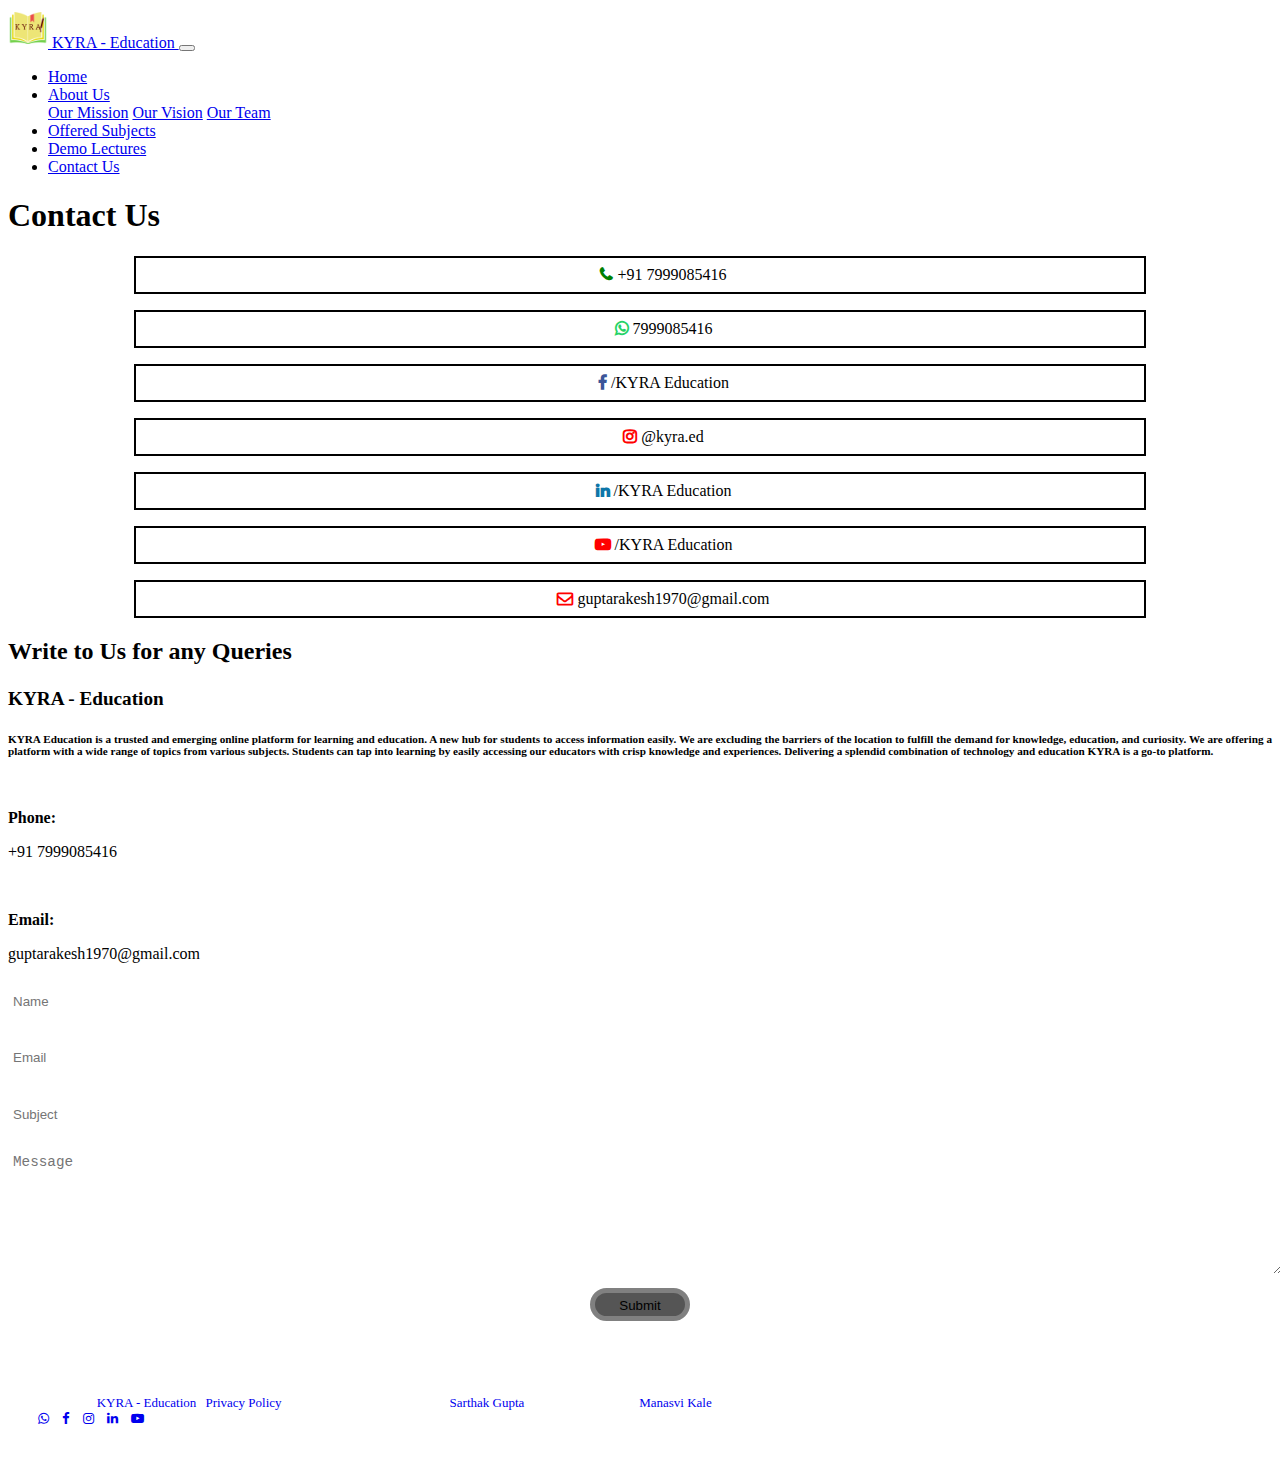
<file: KYRA-ED/contact.html>
<!DOCTYPE html>
<html lang="en">
    <head>
        <meta charset="utf-8">
        <meta name="viewport" content="width=device-width, initial-scale=1, shrink-to-fit=no">
        <meta name="keywords" content="kyra-ed, best online education, online education, overseas education, kyra education">
        <link rel="icon" href="images/logo.png" type="image/png">
        
        <link rel="stylesheet" href="https://stackpath.bootstrapcdn.com/bootstrap/4.5.1/css/bootstrap.min.css" integrity="sha384-VCmXjywReHh4PwowAiWNagnWcLhlEJLA5buUprzK8rxFgeH0kww/aWY76TfkUoSX" crossorigin="anonymous">

        <link rel="stylesheet" href="https://stackpath.bootstrapcdn.com/font-awesome/4.7.0/css/font-awesome.min.css">
        <link rel="stylesheet" href="style.css">
        
        <title>Contact Us | KYRA-ed</title>
    </head>
    
    <body>
        <div class="container">
            <nav class="navbar navbar-expand-lg navbar-dark bg-dark">
                <a class="navbar-brand pr-0 pr-sm-5" href="index.html">
                    <img src="images/logo.png" height="40px" width="40px">
                    KYRA - Education
                </a>
                <button class="navbar-toggler" type="button" data-toggle="collapse" data-target="#navbarSupportedContent" aria-controls="navbarSupportedContent" aria-expanded="false" aria-label="Toggle navigation">
                    <span class="navbar-toggler-icon"></span>
                </button>

                <div class="collapse navbar-collapse" id="navbarSupportedContent">
                    <ul class="navbar-nav mr-auto pl-0 pl-sm-5">
                        <li class="nav-item">
                            <a class="nav-link" href="index.html">Home <span class="sr-only">(current)</span></a>
                        </li>                       
                        <li class="nav-item dropdown">
                            <a class="nav-link dropdown-toggle" href="about.html" id="navbarDropdown" role="button" data-toggle="dropdown" aria-haspopup="true" aria-expanded="false">About Us</a>
                            <div class="dropdown-menu" aria-labelledby="navbarDropdown">
                                <a class="dropdown-item" href="about.html#mission">Our Mission</a>
                                <a class="dropdown-item" href="about.html#vision">Our Vision</a>
                                <a class="dropdown-item" href="team.html">Our Team</a>
                            </div>
                        </li>
                        <li class="nav-item">
                            <a class="nav-link" href="subject.html">Offered Subjects</a>
                        </li>
                        <li class="nav-item">
                            <a class="nav-link" href="demo.html">Demo Lectures</a>
                        </li>
                        <li class="nav-item active">
                            <a class="nav-link" href="contact.html">Contact Us</a>
                        </li>
                    </ul>
                </div>
            </nav>
        </div>

        <div class="container">
            <div class="text-center mt-5 mb-5">
                <h1>Contact Us</h1>
            </div>

            <div class='row'>
                <div class='col-lg-6 col-md-10 col-sm-12 mx-auto'>
                    <div class="item">
                        <a href="tel:+917999085416">
                            <i class="fa fa-phone" style="color: green; font-weight: bold;"></i>
                            +91 7999085416
                        </a>
                    </div>
                </div>
                <div class='col-lg-6 col-md-10 col-sm-12 mx-auto'>
                    <div class="item">
                        <a href="https://wa.me/917999085416" target="_blank">
                            <i class="fa fa-whatsapp" style="color: #25d366; font-weight: bold;"></i>
                            7999085416
                        </a>
                    </div>
                </div>
            </div>
            <div class='row'>
                <div class='col-lg-6 col-md-10 col-sm-12 mx-auto'>
                    <div class="item">
                        <a href="https://www.facebook.com/" target="_blank">
                            <i class="fa fa-facebook" style="color: #3b5598; font-weight: bold;"></i>
                            /KYRA Education
                        </a>
                    </div>
                </div>
                <div class='col-lg-6 col-md-10 col-sm-12 mx-auto'>
                    <div class="item">
                        <a href="https://instagram.com/kyra.ed" target="_blank">
                            <i class="fa fa-instagram" style="color: red; font-weight: bold;"></i>
                            @kyra.ed
                        </a>
                    </div>
                </div>
            </div>
            <div class='row'>
                <div class='col-lg-6 col-md-10 col-sm-12 mx-auto'>
                    <div class="item">
                        <a href="https://www.linkedin.com/company/kyra29063001" target="_blank">
                            <i class="fa fa-linkedin" style="color: #0e76a8; font-weight: bold;"></i>
                            /KYRA Education
                        </a>
                    </div>
                </div>
                <div class='col-lg-6 col-md-10 col-sm-12 mx-auto'>
                    <div class="item">
                        <a href="https://www.youtube.com/channel/UCOIJBOlTZz5sR9xaQO_Z5cQ" target="_blank">
                            <i class="fa fa-youtube-play" style="color: red; font-weight: bold;"></i>
                            /KYRA Education
                        </a>
                    </div>
                </div>
            </div>
            <div class='row'>
                <div class='col-lg-6 col-md-10 col-sm-12 mx-auto'>
                    <div class="item">
                        <a href="mailto:guptarakesh1970@gmail.com" target="_blank">
                            <i class="fa fa-envelope-o" style="color: red; font-weight: bold;"></i>
                            guptarakesh1970@gmail.com
                        </a>
                    </div>
                </div>
            </div>

            <div class="text-center mt-5 mb-5">
                <h2>Write to Us for any Queries</h2>
            </div>

            <div class="row mt-5">
                <div class="col-lg-6 col-md-8 col-sm-12 mb-5 mx-auto">
                    <h3>KYRA - Education</h3>
                    <h5 style="text-align: justify;">
                        KYRA Education is a trusted and emerging online platform for learning and education. A new hub for students to access information easily. We are excluding the barriers of the location to fulfill the demand for knowledge, education, and curiosity. We are offering a platform with a wide range of topics from various subjects. Students can tap into learning by easily accessing our educators with crisp knowledge and experiences. Delivering a splendid combination of technology and education KYRA is a go-to platform.
                    </h5>
                    <br>
                    <p>
                        <b>Phone:</b>
                    </p>
                    
                    <p>
                        <a href="tel:+917999085416" style="text-decoration: none; color: black;">
                            +91 7999085416
                        </a>
                    </p>
                    <br>        
                    <p>
                        <b>Email:</b>
                    </p>
                    
                    <p>
                        <a href="mailto:guptarakesh1970@gmail.com"  style="text-decoration: none; color: black;">
                            guptarakesh1970@gmail.com
                        </a>
                    </p>
                </div>
                <div class="col-lg-6 col-md-8 col-sm-12 mb-5 mx-auto">
                    <div class="contact">
                        <form action="https://formspree.io/xnqgwrrg" method="post">
                            <input type="text" id="name" name="name" placeholder="Name"><input type="email" id="email" name="_replyto" placeholder="Email">
                            <br>
                            <input type="text" id="subject" placeholder="Subject" name="subject">
                            <br>
                            <textarea id="message" placeholder="Message" name="message"></textarea>
                            <center>
                                <input type="submit" value="Submit">
                            </center>
                        </form>
                    </div>
                </div>
            </div>
        </div>

        <div class="text-center bg-dark footer">
            &copy; 2020 by <a href="index.html">KYRA - Education</a> | <a href="#">Privacy Policy</a> | Developed and maintained by <a href="https://sg45905.github.io" target="_blank">Sarthak Gupta</a> | Content creation by <a href="https://winsomepoetry.in" target="_blank">Manasvi Kale</a>
            <br>
            <a style="padding-right: 10px;" href="https://wa.me/917999084516" target="_blank">
                <i class="fa fa-whatsapp"></i>
            </a>
            <a style="padding-right: 10px;" href="https://www.facebook.com/" target="_blank">
                <i class="fa fa-facebook"></i>
            </a>
            <a style="padding-right: 10px;" href="https://instagram.com/kyra.ed" target="_blank">
                <i class="fa fa-instagram"></i>
            </a>
            <a style="padding-right: 10px;" href="https://www.linkedin.com/company/kyra29063001" target="_blank">
                <i class="fa fa-linkedin"></i>
            </a>
            <a style="padding-right: 10px;" href="https://www.youtube.com/channel/UCOIJBOlTZz5sR9xaQO_Z5cQ" target="_blank">
                <i class="fa fa-youtube-play"></i>
            </a>
        </div>

        <button onclick="topFunction()" id="myBtn" title="Go to top">
            <i class="fa fa-arrow-up"></i>
        </button>

        <script>
            mybutton = document.getElementById("myBtn");

            window.onscroll = function() {scrollFunction()};

            function scrollFunction() {
                if (document.body.scrollTop > 20 || document.documentElement.scrollTop > 20) {
                    mybutton.style.display = "block";
                } else {
                    mybutton.style.display = "none";
                }
            }

            function topFunction() {
                document.body.scrollTop = 0;
                document.documentElement.scrollTop = 0;
            }

            $(document).ready(
                function(){
                    var elem = $(this).attr("href");
                
                    $('html, body').animate(
                        {
                            scrollTop: $(elem).offset().top
                        },
                        
                        'slow'
                    );
                }
            );
        </script>
        
        <script src="https://code.jquery.com/jquery-3.5.1.slim.min.js" integrity="sha384-DfXdz2htPH0lsSSs5nCTpuj/zy4C+OGpamoFVy38MVBnE+IbbVYUew+OrCXaRkfj" crossorigin="anonymous"></script>
        
        <script src="https://cdn.jsdelivr.net/npm/popper.js@1.16.1/dist/umd/popper.min.js" integrity="sha384-9/reFTGAW83EW2RDu2S0VKaIzap3H66lZH81PoYlFhbGU+6BZp6G7niu735Sk7lN" crossorigin="anonymous"></script>
        
        <script src="https://stackpath.bootstrapcdn.com/bootstrap/4.5.1/js/bootstrap.min.js" integrity="sha384-XEerZL0cuoUbHE4nZReLT7nx9gQrQreJekYhJD9WNWhH8nEW+0c5qq7aIo2Wl30J" crossorigin="anonymous"></script>
    </body>
</html>
</file>
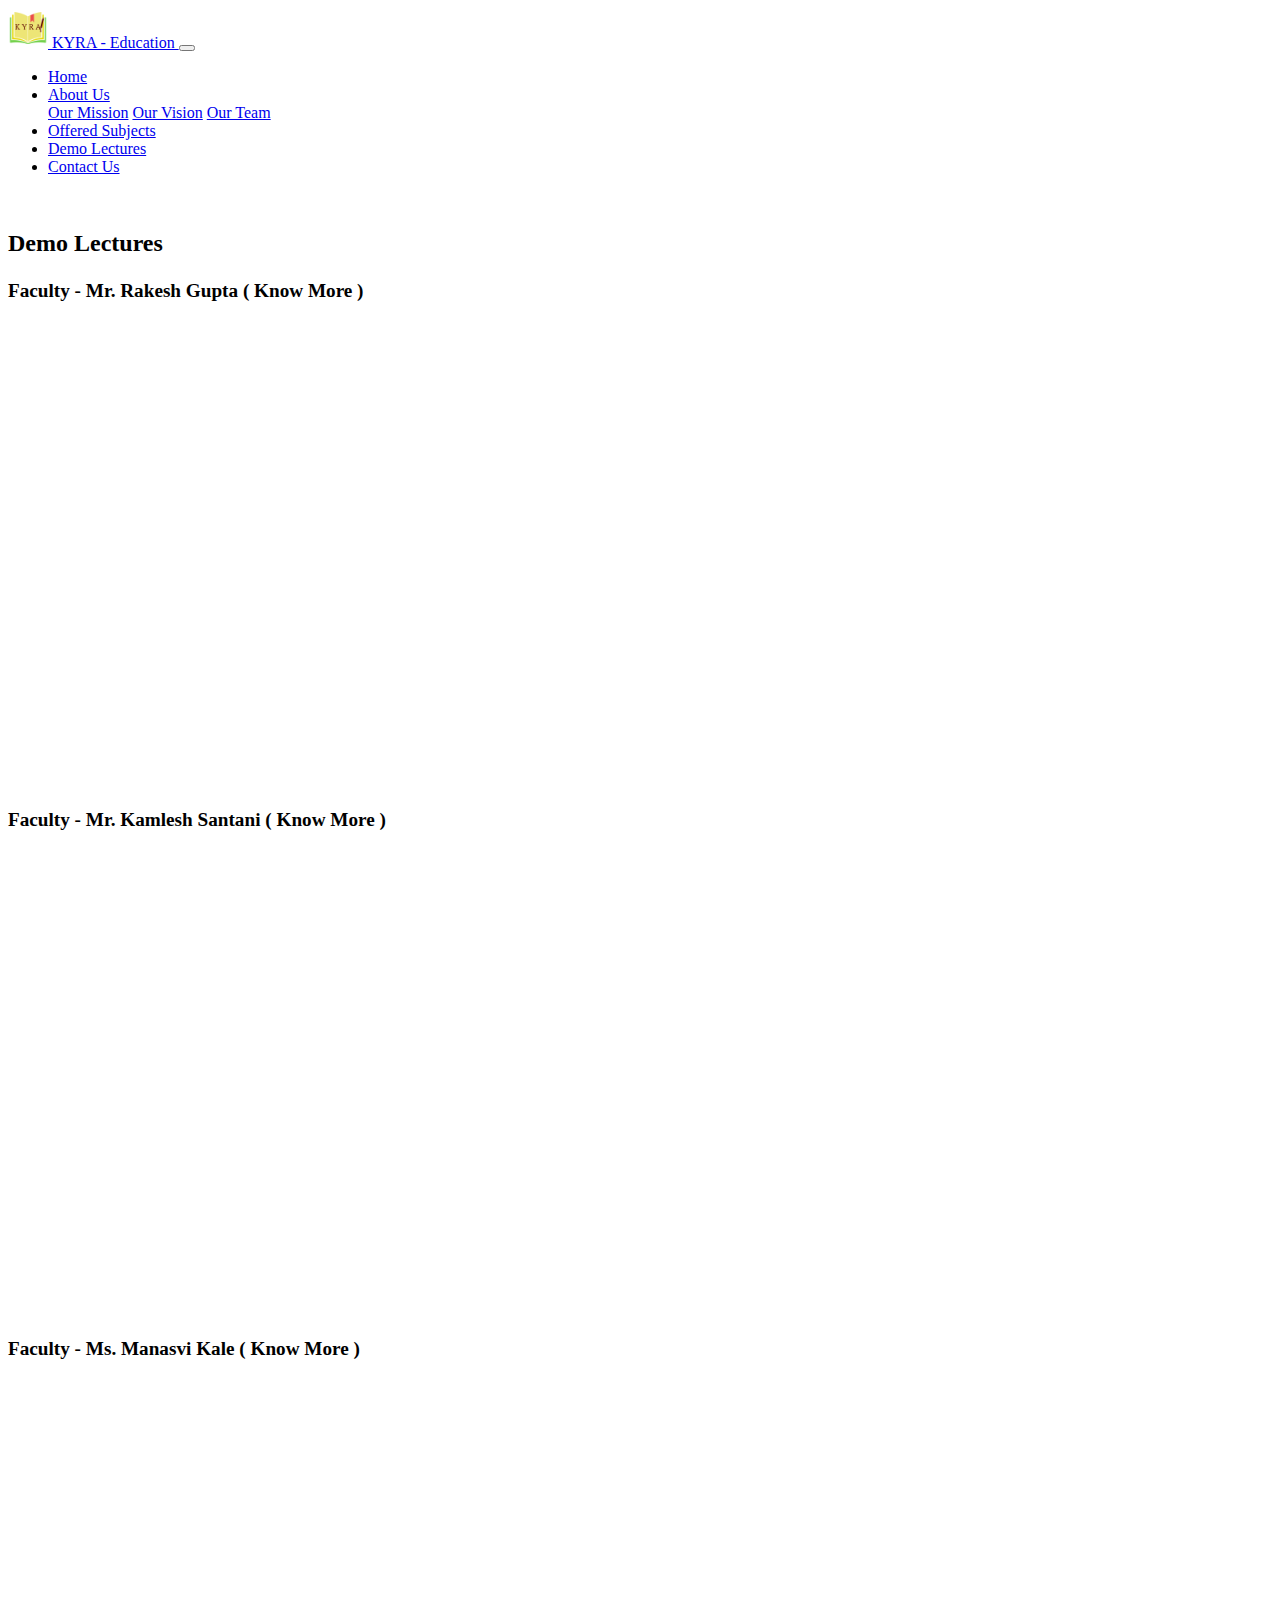
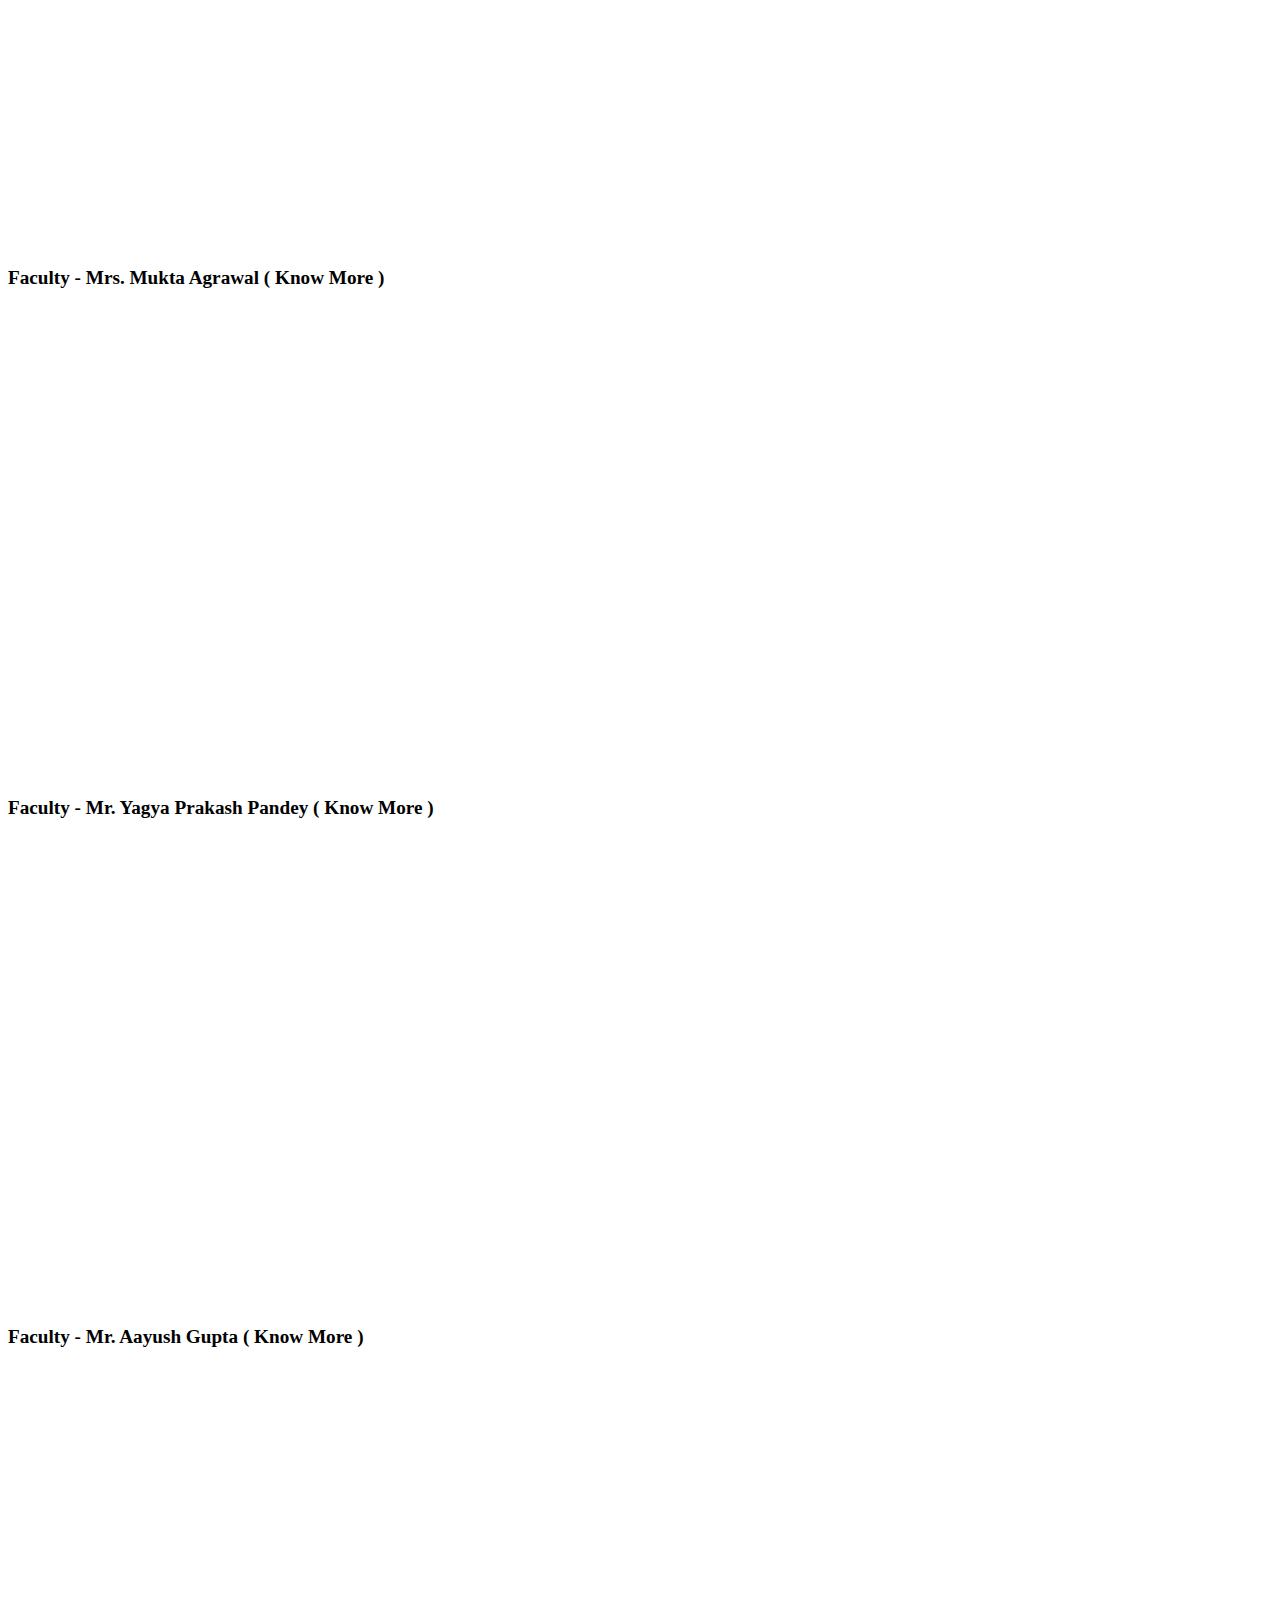
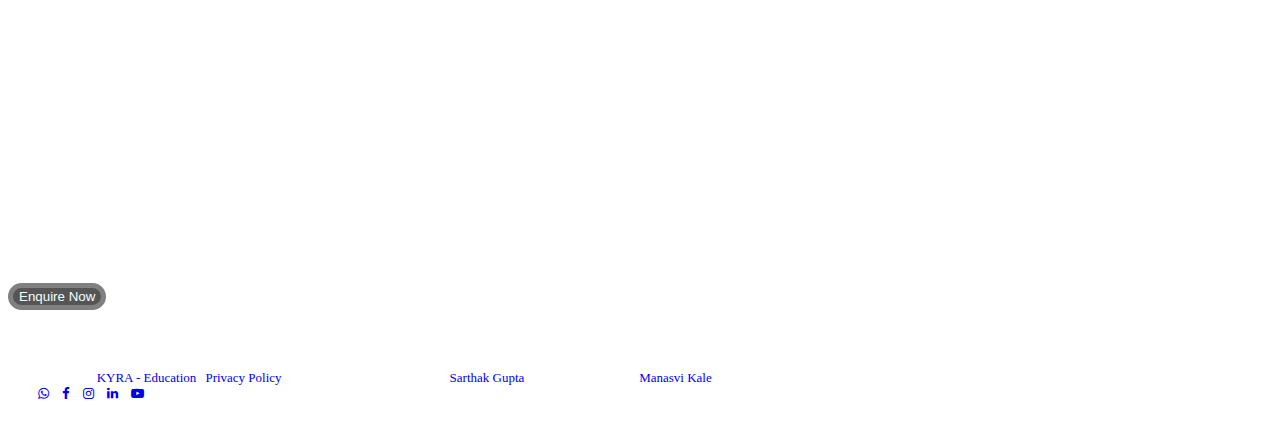
<file: KYRA-ED/demo.html>
<!DOCTYPE html>
<html lang="en">
    <head>
        <meta charset="utf-8">
        <meta name="viewport" content="width=device-width, initial-scale=1, shrink-to-fit=no">
        <meta name="keywords" content="kyra-ed, best online education, online education, overseas education, kyra education">
        <link rel="icon" href="images/logo.png" type="image/png">
        
        <link rel="stylesheet" href="https://stackpath.bootstrapcdn.com/bootstrap/4.5.1/css/bootstrap.min.css" integrity="sha384-VCmXjywReHh4PwowAiWNagnWcLhlEJLA5buUprzK8rxFgeH0kww/aWY76TfkUoSX" crossorigin="anonymous">

        <link rel="stylesheet" href="https://stackpath.bootstrapcdn.com/font-awesome/4.7.0/css/font-awesome.min.css">
        <link rel="stylesheet" href="style.css">
        
        <title>Demo Lectures | KYRA-ed</title>
    </head>
    
    <body>
        <div class="container">
            <nav class="navbar navbar-expand-lg navbar-dark bg-dark">
                <a class="navbar-brand pr-0 pr-sm-5" href="index.html">
                    <img src="images/logo.png" height="40px" width="40px">
                    KYRA - Education
                </a>
                <button class="navbar-toggler" type="button" data-toggle="collapse" data-target="#navbarSupportedContent" aria-controls="navbarSupportedContent" aria-expanded="false" aria-label="Toggle navigation">
                    <span class="navbar-toggler-icon"></span>
                </button>

                <div class="collapse navbar-collapse" id="navbarSupportedContent">
                    <ul class="navbar-nav mr-auto pl-0 pl-sm-5">
                        <li class="nav-item">
                            <a class="nav-link" href="index.html">Home <span class="sr-only">(current)</span></a>
                        </li>                       
                        <li class="nav-item dropdown">
                            <a class="nav-link dropdown-toggle" href="about.html" id="navbarDropdown" role="button" data-toggle="dropdown" aria-haspopup="true" aria-expanded="false">About Us</a>
                            <div class="dropdown-menu" aria-labelledby="navbarDropdown">
                                <a class="dropdown-item" href="about.html#mission">Our Mission</a>
                                <a class="dropdown-item" href="about.html#vision">Our Vision</a>
                                <a class="dropdown-item" href="team.html">Our Team</a>
                            </div>
                        </li>
                        <li class="nav-item">
                            <a class="nav-link" href="subject.html">Offered Subjects</a>
                        </li>
                        <li class="nav-item active">
                            <a class="nav-link" href="demo.html">Demo Lectures</a>
                        </li>
                        <li class="nav-item">
                            <a class="nav-link" href="contact.html">Contact Us</a>
                        </li>
                    </ul>
                </div>
            </nav>
        </div>

        <br>

        <div class="container">
            <div class="text-center mb-4 mt-3">
                <h2>Demo Lectures</h2>
            </div>

            <div class="text-center">
                <h3>Faculty - Mr. Rakesh Gupta ( <a href="team.html">Know More</a> ) </h3>
            </div>

            <div class="row mt-3">
                <div class="col-lg-4 col-md-6 col-sm-12 mx-auto mb-3">
                    <iframe width="100%" height="100%" src="https://www.youtube-nocookie.com/embed/CsKPhx1F47A" frameborder="0" allow="accelerometer; autoplay; encrypted-media; gyroscope; picture-in-picture" allowfullscreen></iframe>
                </div>
                <div class="col-lg-4 col-md-6 col-sm-12 mx-auto mb-3">
                    <iframe width="100%" height="100%" src="https://www.youtube-nocookie.com/embed/CsKPhx1F47A" frameborder="0" allow="accelerometer; autoplay; encrypted-media; gyroscope; picture-in-picture" allowfullscreen></iframe>
                </div>
                <div class="col-lg-4 col-md-6 col-sm-12 mx-auto mb-3">
                    <iframe width="100%" height="100%" src="https://www.youtube-nocookie.com/embed/CsKPhx1F47A" frameborder="0" allow="accelerometer; autoplay; encrypted-media; gyroscope; picture-in-picture" allowfullscreen></iframe>
                </div>
            </div>

            <div class="text-center mt-4">
                <h3>Faculty - Mr. Kamlesh Santani ( <a href="team.html">Know More</a> ) </h3>
            </div>

            <div class="row mt-3">
                <div class="col-lg-4 col-md-6 col-sm-12 mx-auto mb-3">
                    <iframe width="100%" height="100%" src="https://www.youtube-nocookie.com/embed/CsKPhx1F47A" frameborder="0" allow="accelerometer; autoplay; encrypted-media; gyroscope; picture-in-picture" allowfullscreen></iframe>
                </div>
                <div class="col-lg-4 col-md-6 col-sm-12 mx-auto mb-3">
                    <iframe width="100%" height="100%" src="https://www.youtube-nocookie.com/embed/CsKPhx1F47A" frameborder="0" allow="accelerometer; autoplay; encrypted-media; gyroscope; picture-in-picture" allowfullscreen></iframe>
                </div>
                <div class="col-lg-4 col-md-6 col-sm-12 mx-auto mb-3">
                    <iframe width="100%" height="100%" src="https://www.youtube-nocookie.com/embed/CsKPhx1F47A" frameborder="0" allow="accelerometer; autoplay; encrypted-media; gyroscope; picture-in-picture" allowfullscreen></iframe>
                </div>
            </div>

            <div class="text-center mt-4">
                <h3>Faculty - Ms. Manasvi Kale ( <a href="team.html">Know More</a> ) </h3>
            </div>

            <div class="row mt-3">
                <div class="col-lg-4 col-md-6 col-sm-12 mx-auto mb-3">
                    <iframe width="100%" height="100%" src="https://www.youtube-nocookie.com/embed/CsKPhx1F47A" frameborder="0" allow="accelerometer; autoplay; encrypted-media; gyroscope; picture-in-picture" allowfullscreen></iframe>
                </div>
                <div class="col-lg-4 col-md-6 col-sm-12 mx-auto mb-3">
                    <iframe width="100%" height="100%" src="https://www.youtube-nocookie.com/embed/CsKPhx1F47A" frameborder="0" allow="accelerometer; autoplay; encrypted-media; gyroscope; picture-in-picture" allowfullscreen></iframe>
                </div>
                <div class="col-lg-4 col-md-6 col-sm-12 mx-auto mb-3">
                    <iframe width="100%" height="100%" src="https://www.youtube-nocookie.com/embed/CsKPhx1F47A" frameborder="0" allow="accelerometer; autoplay; encrypted-media; gyroscope; picture-in-picture" allowfullscreen></iframe>
                </div>
            </div>

            <div class="text-center mt-4">
                <h3>Faculty - Mrs. Mukta Agrawal ( <a href="team.html">Know More</a> ) </h3>
            </div>

            <div class="row mt-3">
                <div class="col-lg-4 col-md-6 col-sm-12 mx-auto mb-3">
                    <iframe width="100%" height="100%" src="https://www.youtube-nocookie.com/embed/CsKPhx1F47A" frameborder="0" allow="accelerometer; autoplay; encrypted-media; gyroscope; picture-in-picture" allowfullscreen></iframe>
                </div>
                <div class="col-lg-4 col-md-6 col-sm-12 mx-auto mb-3">
                    <iframe width="100%" height="100%" src="https://www.youtube-nocookie.com/embed/CsKPhx1F47A" frameborder="0" allow="accelerometer; autoplay; encrypted-media; gyroscope; picture-in-picture" allowfullscreen></iframe>
                </div>
                <div class="col-lg-4 col-md-6 col-sm-12 mx-auto mb-3">
                    <iframe width="100%" height="100%" src="https://www.youtube-nocookie.com/embed/CsKPhx1F47A" frameborder="0" allow="accelerometer; autoplay; encrypted-media; gyroscope; picture-in-picture" allowfullscreen></iframe>
                </div>
            </div>

            <div class="text-center">
                <h3>Faculty - Mr. Yagya Prakash Pandey ( <a href="team.html">Know More</a> ) </h3>
            </div>

            <div class="row mt-3">
                <div class="col-lg-4 col-md-6 col-sm-12 mx-auto mb-3">
                    <iframe width="100%" height="100%" src="https://www.youtube-nocookie.com/embed/CsKPhx1F47A" frameborder="0" allow="accelerometer; autoplay; encrypted-media; gyroscope; picture-in-picture" allowfullscreen></iframe>
                </div>
                <div class="col-lg-4 col-md-6 col-sm-12 mx-auto mb-3">
                    <iframe width="100%" height="100%" src="https://www.youtube-nocookie.com/embed/CsKPhx1F47A" frameborder="0" allow="accelerometer; autoplay; encrypted-media; gyroscope; picture-in-picture" allowfullscreen></iframe>
                </div>
                <div class="col-lg-4 col-md-6 col-sm-12 mx-auto mb-3">
                    <iframe width="100%" height="100%" src="https://www.youtube-nocookie.com/embed/CsKPhx1F47A" frameborder="0" allow="accelerometer; autoplay; encrypted-media; gyroscope; picture-in-picture" allowfullscreen></iframe>
                </div>
            </div>

            <div class="text-center">
                <h3>Faculty - Mr. Aayush Gupta ( <a href="team.html">Know More</a> ) </h3>
            </div>

            <div class="row mt-3">
                <div class="col-lg-4 col-md-6 col-sm-12 mx-auto mb-3">
                    <iframe width="100%" height="100%" src="https://www.youtube-nocookie.com/embed/CsKPhx1F47A" frameborder="0" allow="accelerometer; autoplay; encrypted-media; gyroscope; picture-in-picture" allowfullscreen></iframe>
                </div>
                <div class="col-lg-4 col-md-6 col-sm-12 mx-auto mb-3">
                    <iframe width="100%" height="100%" src="https://www.youtube-nocookie.com/embed/CsKPhx1F47A" frameborder="0" allow="accelerometer; autoplay; encrypted-media; gyroscope; picture-in-picture" allowfullscreen></iframe>
                </div>
                <div class="col-lg-4 col-md-6 col-sm-12 mx-auto mb-3">
                    <iframe width="100%" height="100%" src="https://www.youtube-nocookie.com/embed/CsKPhx1F47A" frameborder="0" allow="accelerometer; autoplay; encrypted-media; gyroscope; picture-in-picture" allowfullscreen></iframe>
                </div>
            </div>
    
            <div class="text-center">
                <button class="btn">
                    <a href="contact.html" style="text-decoration: none; color: #f0ffff;">Enquire Now</a>
                </button>
            </div>
        </div>

        <div class="text-center bg-dark footer">
            &copy; 2020 by <a href="index.html">KYRA - Education</a> | <a href="#">Privacy Policy</a> | Developed and maintained by <a href="https://sg45905.github.io" target="_blank">Sarthak Gupta</a> | Content creation by <a href="https://winsomepoetry.in" target="_blank">Manasvi Kale</a>
            <br>
            <a style="padding-right: 10px;" href="https://wa.me/917999084516" target="_blank">
                <i class="fa fa-whatsapp"></i>
            </a>
            <a style="padding-right: 10px;" href="https://www.facebook.com/" target="_blank">
                <i class="fa fa-facebook"></i>
            </a>
            <a style="padding-right: 10px;" href="https://instagram.com/kyra.ed" target="_blank">
                <i class="fa fa-instagram"></i>
            </a>
            <a style="padding-right: 10px;" href="https://www.linkedin.com/company/kyra29063001" target="_blank">
                <i class="fa fa-linkedin"></i>
            </a>
            <a style="padding-right: 10px;" href="https://www.youtube.com/channel/UCOIJBOlTZz5sR9xaQO_Z5cQ" target="_blank">
                <i class="fa fa-youtube-play"></i>
            </a>
        </div>
        
        <button onclick="topFunction()" id="myBtn" title="Go to top">
            <i class="fa fa-arrow-up"></i>
        </button>

        <script>
            mybutton = document.getElementById("myBtn");

            window.onscroll = function() {scrollFunction()};

            function scrollFunction() {
                if (document.body.scrollTop > 20 || document.documentElement.scrollTop > 20) {
                    mybutton.style.display = "block";
                } else {
                    mybutton.style.display = "none";
                }
            }

            function topFunction() {
                document.body.scrollTop = 0;
                document.documentElement.scrollTop = 0;
            }

            $(document).ready(
                function(){
                    var elem = $(this).attr("href");
                
                    $('html, body').animate(
                        {
                            scrollTop: $(elem).offset().top
                        },
                        
                        'slow'
                    );
                }
            );
        </script>
        
        <script src="https://code.jquery.com/jquery-3.5.1.slim.min.js" integrity="sha384-DfXdz2htPH0lsSSs5nCTpuj/zy4C+OGpamoFVy38MVBnE+IbbVYUew+OrCXaRkfj" crossorigin="anonymous"></script>
        
        <script src="https://cdn.jsdelivr.net/npm/popper.js@1.16.1/dist/umd/popper.min.js" integrity="sha384-9/reFTGAW83EW2RDu2S0VKaIzap3H66lZH81PoYlFhbGU+6BZp6G7niu735Sk7lN" crossorigin="anonymous"></script>
        
        <script src="https://stackpath.bootstrapcdn.com/bootstrap/4.5.1/js/bootstrap.min.js" integrity="sha384-XEerZL0cuoUbHE4nZReLT7nx9gQrQreJekYhJD9WNWhH8nEW+0c5qq7aIo2Wl30J" crossorigin="anonymous"></script>
    </body>
</html>
</file>
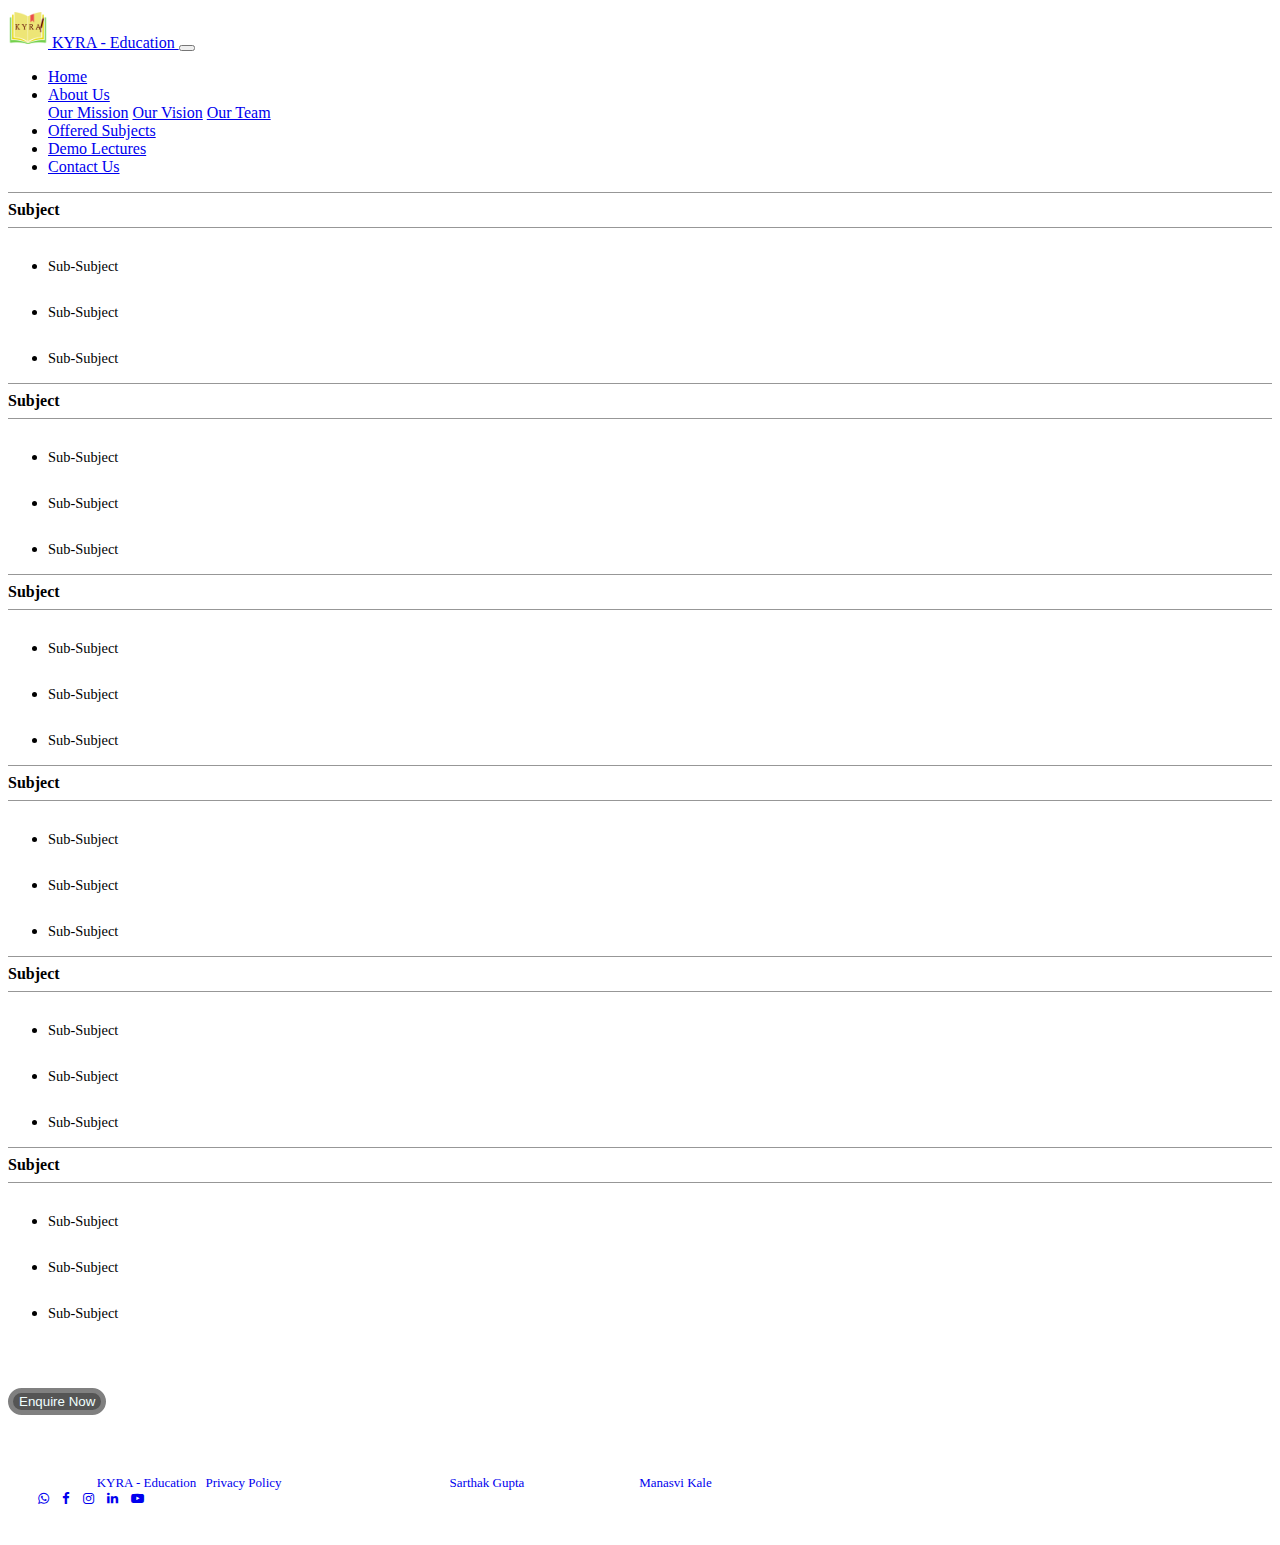
<file: KYRA-ED/subject.html>
<!DOCTYPE html>
<html lang="en">
    <head>
        <meta charset="utf-8">
        <meta name="viewport" content="width=device-width, initial-scale=1, shrink-to-fit=no">
        <meta name="keywords" content="kyra-ed, best online education, online education, overseas education, kyra education">
        <link rel="icon" href="images/logo.png" type="image/png">
        
        <link rel="stylesheet" href="https://stackpath.bootstrapcdn.com/bootstrap/4.5.1/css/bootstrap.min.css" integrity="sha384-VCmXjywReHh4PwowAiWNagnWcLhlEJLA5buUprzK8rxFgeH0kww/aWY76TfkUoSX" crossorigin="anonymous">

        <link rel="stylesheet" href="https://stackpath.bootstrapcdn.com/font-awesome/4.7.0/css/font-awesome.min.css">
        <link rel="stylesheet" href="style.css">
        
        <title>Offered Subjects | KYRA-ed</title>
    </head>
    
    <body>
        <div class="container">
            <nav class="navbar navbar-expand-lg navbar-dark bg-dark">
                <a class="navbar-brand pr-0 pr-sm-5" href="index.html">
                    <img src="images/logo.png" height="40px" width="40px">
                    KYRA - Education
                </a>
                <button class="navbar-toggler" type="button" data-toggle="collapse" data-target="#navbarSupportedContent" aria-controls="navbarSupportedContent" aria-expanded="false" aria-label="Toggle navigation">
                    <span class="navbar-toggler-icon"></span>
                </button>

                <div class="collapse navbar-collapse" id="navbarSupportedContent">
                    <ul class="navbar-nav mr-auto pl-0 pl-sm-5">
                        <li class="nav-item">
                            <a class="nav-link" href="index.html">Home <span class="sr-only">(current)</span></a>
                        </li>                       
                        <li class="nav-item dropdown">
                            <a class="nav-link dropdown-toggle" href="about.html" id="navbarDropdown" role="button" data-toggle="dropdown" aria-haspopup="true" aria-expanded="false">About Us</a>
                            <div class="dropdown-menu" aria-labelledby="navbarDropdown">
                                <a class="dropdown-item" href="about.html#mission">Our Mission</a>
                                <a class="dropdown-item" href="about.html#vision">Our Vision</a>
                                <a class="dropdown-item" href="team.html">Our Team</a>
                            </div>
                        </li>
                        <li class="nav-item active">
                            <a class="nav-link" href="subject.html">Offered Subjects</a>
                        </li>
                        <li class="nav-item">
                            <a class="nav-link" href="demo.html">Demo Lectures</a>
                        </li>
                        <li class="nav-item">
                            <a class="nav-link" href="contact.html">Contact Us</a>
                        </li>
                    </ul>
                </div>
            </nav>
        </div>

        <div class="container">
            <div class="row">
                <div class="col-lg-4 col-md-6 col-sm-12 mx-auto">
                    <h4>
                        Subject
                    </h4>
                    <ul>
                        <li>
                            <p class="p1">
                                Sub-Subject
                            </p>
                        </li>
                        <li>
                            <p class="p1">
                                Sub-Subject
                            </p>
                        </li>
                        <li>
                            <p class="p1">
                                Sub-Subject
                            </p>
                        </li>
                    </ul>
                </div>
                <div class="col-lg-4 col-md-6 col-sm-12 mx-auto">
                    <h4>
                        Subject
                    </h4>
                    <ul>
                        <li>
                            <p class="p1">
                                Sub-Subject
                            </p>
                        </li>
                        <li>
                            <p class="p1">
                                Sub-Subject
                            </p>
                        </li>
                        <li>
                            <p class="p1">
                                Sub-Subject
                            </p>
                        </li>
                    </ul>
                </div>
            </div>

            <div class="row">
                <div class="col-lg-4 col-md-6 col-sm-12 mx-auto">
                    <h4>
                        Subject
                    </h4>
                    <ul>
                        <li>
                            <p class="p1">
                                Sub-Subject
                            </p>
                        </li>
                        <li>
                            <p class="p1">
                                Sub-Subject
                            </p>
                        </li>
                        <li>
                            <p class="p1">
                                Sub-Subject
                            </p>
                        </li>
                    </ul>
                </div>
                <div class="col-lg-4 col-md-6 col-sm-12 mx-auto">
                    <h4>
                        Subject
                    </h4>
                    <ul>
                        <li>
                            <p class="p1">
                                Sub-Subject
                            </p>
                        </li>
                        <li>
                            <p class="p1">
                                Sub-Subject
                            </p>
                        </li>
                        <li>
                            <p class="p1">
                                Sub-Subject
                            </p>
                        </li>
                    </ul>
                </div>
            </div>

            <div class="row">
                <div class="col-lg-4 col-md-6 col-sm-12 mx-auto">
                    <h4>
                        Subject
                    </h4>
                    <ul>
                        <li>
                            <p class="p1">
                                Sub-Subject
                            </p>
                        </li>
                        <li>
                            <p class="p1">
                                Sub-Subject
                            </p>
                        </li>
                        <li>
                            <p class="p1">
                                Sub-Subject
                            </p>
                        </li>
                    </ul>
                </div>
                <div class="col-lg-4 col-md-6 col-sm-12 mx-auto">
                    <h4>
                        Subject
                    </h4>
                    <ul>
                        <li>
                            <p class="p1">
                                Sub-Subject
                            </p>
                        </li>
                        <li>
                            <p class="p1">
                                Sub-Subject
                            </p>
                        </li>
                        <li>
                            <p class="p1">
                                Sub-Subject
                            </p>
                        </li>
                    </ul>
                </div>
            </div>

            <div class="text-center">
                <button class="btn">
                    <a href="contact.html" style="text-decoration: none; color: #f0ffff;">Enquire Now</a>
                </button>
            </div>
        </div>

        <div class="text-center bg-dark footer">
            &copy; 2020 by <a href="index.html">KYRA - Education</a> | <a href="#">Privacy Policy</a> | Developed and maintained by <a href="https://sg45905.github.io" target="_blank">Sarthak Gupta</a> | Content creation by <a href="https://winsomepoetry.in" target="_blank">Manasvi Kale</a>
            <br>
            <a style="padding-right: 10px;" href="https://wa.me/917999084516" target="_blank">
                <i class="fa fa-whatsapp"></i>
            </a>
            <a style="padding-right: 10px;" href="https://www.facebook.com/" target="_blank">
                <i class="fa fa-facebook"></i>
            </a>
            <a style="padding-right: 10px;" href="https://instagram.com/kyra.ed" target="_blank">
                <i class="fa fa-instagram"></i>
            </a>
            <a style="padding-right: 10px;" href="https://www.linkedin.com/company/kyra29063001" target="_blank">
                <i class="fa fa-linkedin"></i>
            </a>
            <a style="padding-right: 10px;" href="https://www.youtube.com/channel/UCOIJBOlTZz5sR9xaQO_Z5cQ" target="_blank">
                <i class="fa fa-youtube-play"></i>
            </a>
        </div>
        
        <button onclick="topFunction()" id="myBtn" title="Go to top">
            <i class="fa fa-arrow-up"></i>
        </button>

        <script>
            mybutton = document.getElementById("myBtn");

            window.onscroll = function() {scrollFunction()};

            function scrollFunction() {
                if (document.body.scrollTop > 20 || document.documentElement.scrollTop > 20) {
                    mybutton.style.display = "block";
                } else {
                    mybutton.style.display = "none";
                }
            }

            function topFunction() {
                document.body.scrollTop = 0;
                document.documentElement.scrollTop = 0;
            }

            $(document).ready(
                function(){
                    var elem = $(this).attr("href");
                
                    $('html, body').animate(
                        {
                            scrollTop: $(elem).offset().top
                        },
                        
                        'slow'
                    );
                }
            );
        </script>

        <script src="https://code.jquery.com/jquery-3.5.1.slim.min.js" integrity="sha384-DfXdz2htPH0lsSSs5nCTpuj/zy4C+OGpamoFVy38MVBnE+IbbVYUew+OrCXaRkfj" crossorigin="anonymous"></script>
        
        <script src="https://cdn.jsdelivr.net/npm/popper.js@1.16.1/dist/umd/popper.min.js" integrity="sha384-9/reFTGAW83EW2RDu2S0VKaIzap3H66lZH81PoYlFhbGU+6BZp6G7niu735Sk7lN" crossorigin="anonymous"></script>
        
        <script src="https://stackpath.bootstrapcdn.com/bootstrap/4.5.1/js/bootstrap.min.js" integrity="sha384-XEerZL0cuoUbHE4nZReLT7nx9gQrQreJekYhJD9WNWhH8nEW+0c5qq7aIo2Wl30J" crossorigin="anonymous"></script>
    </body>
</html>
</file>
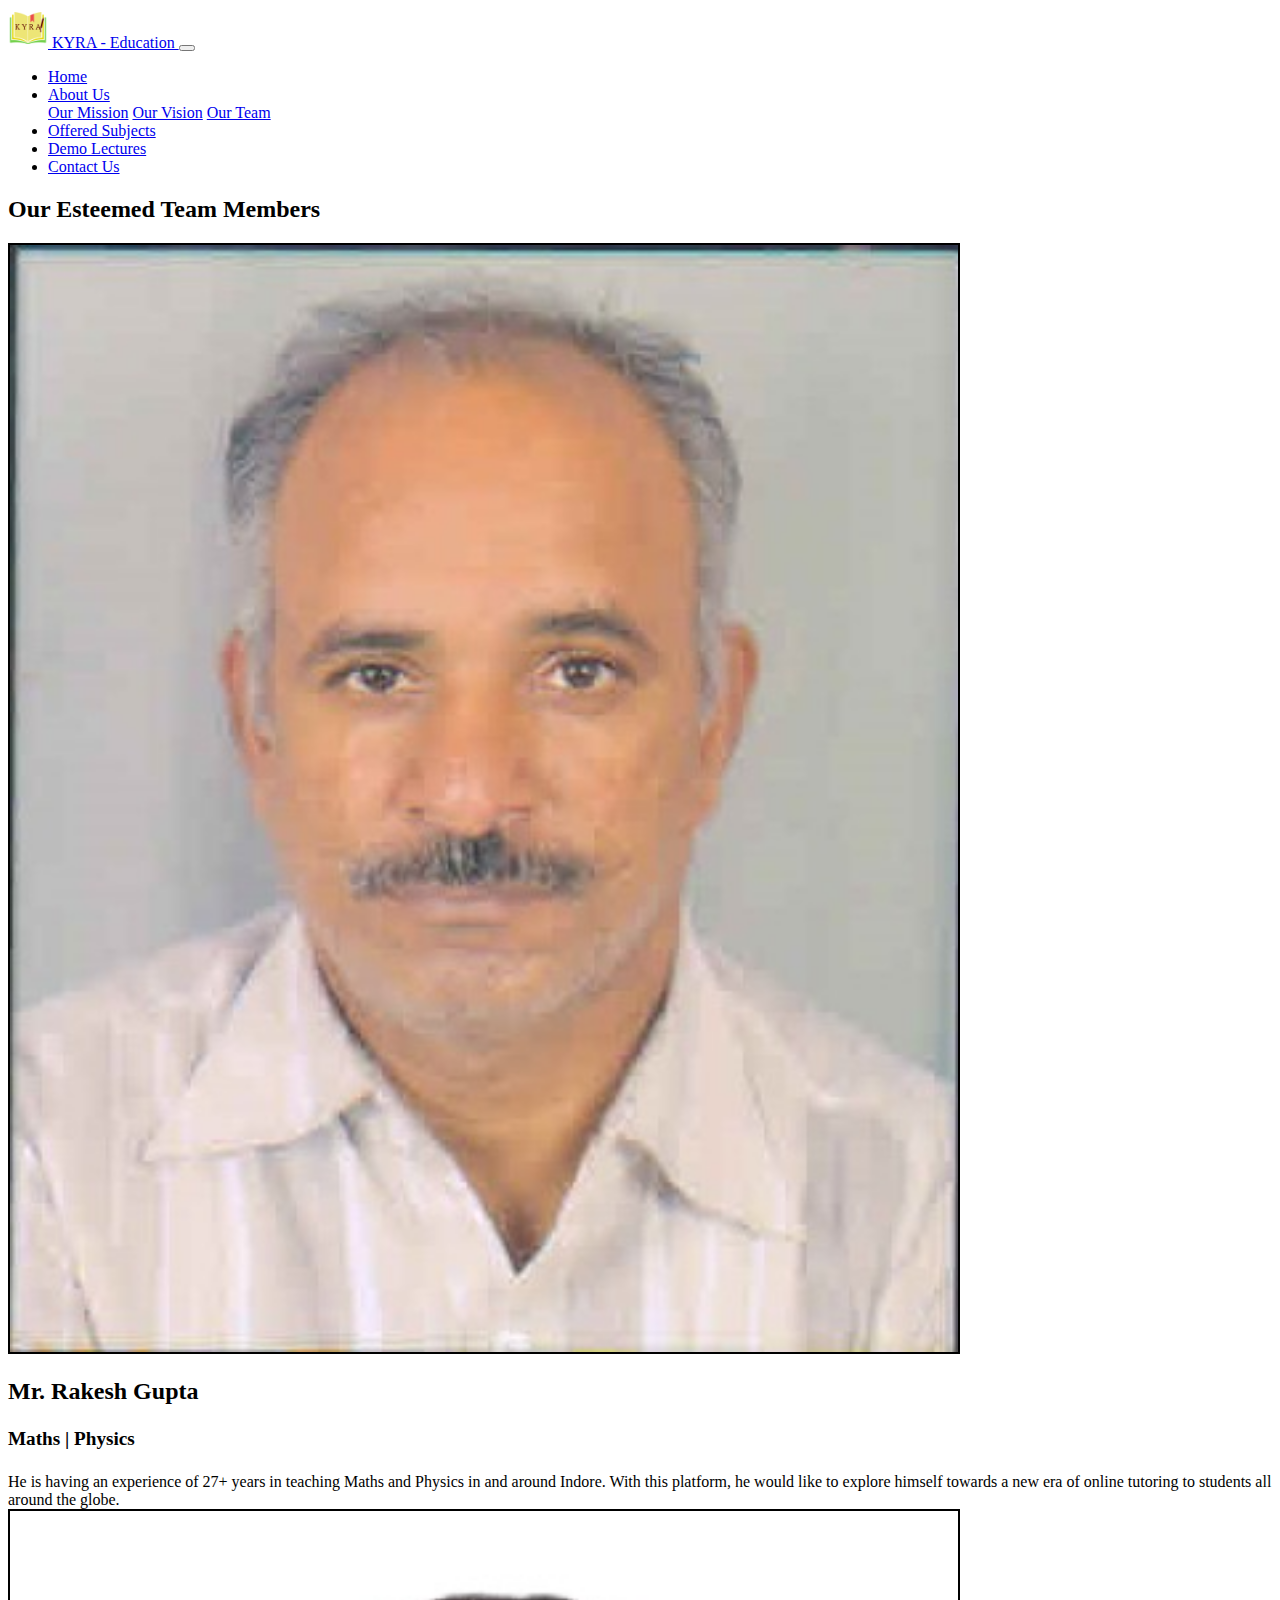
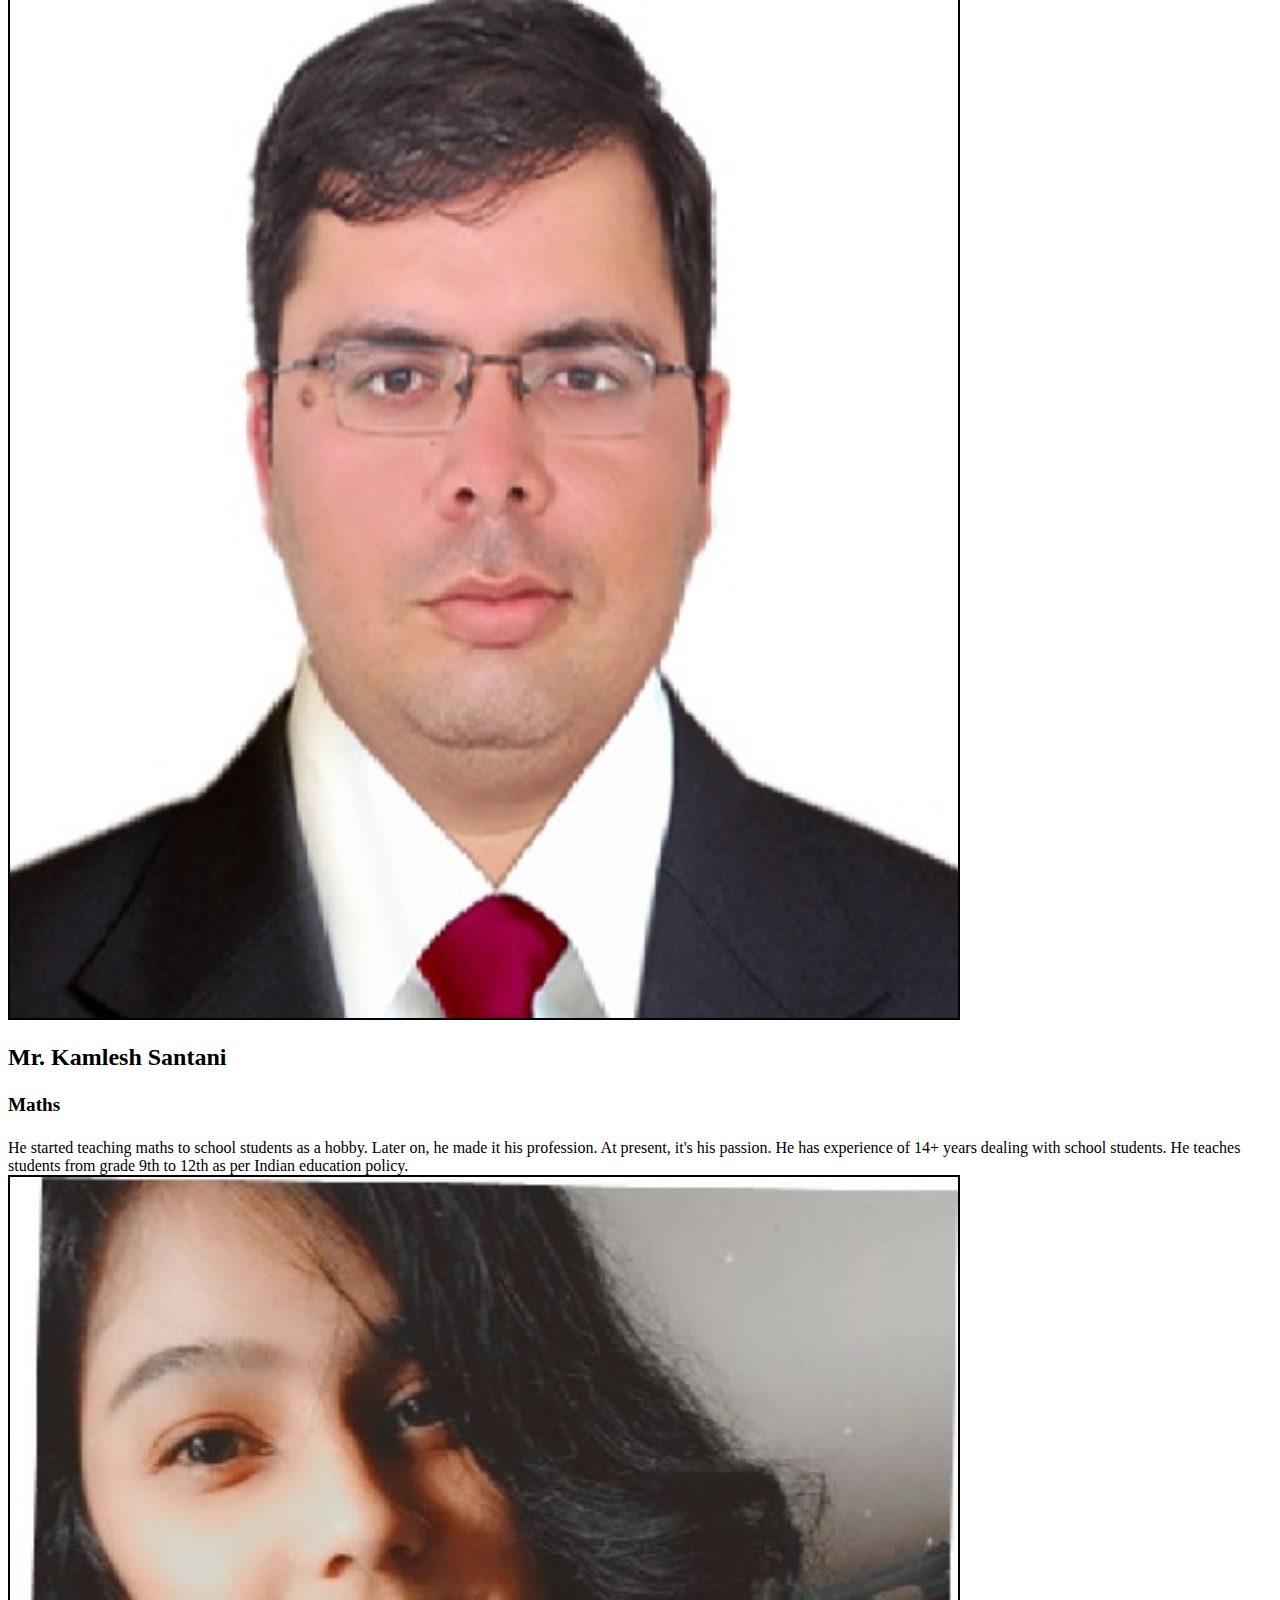
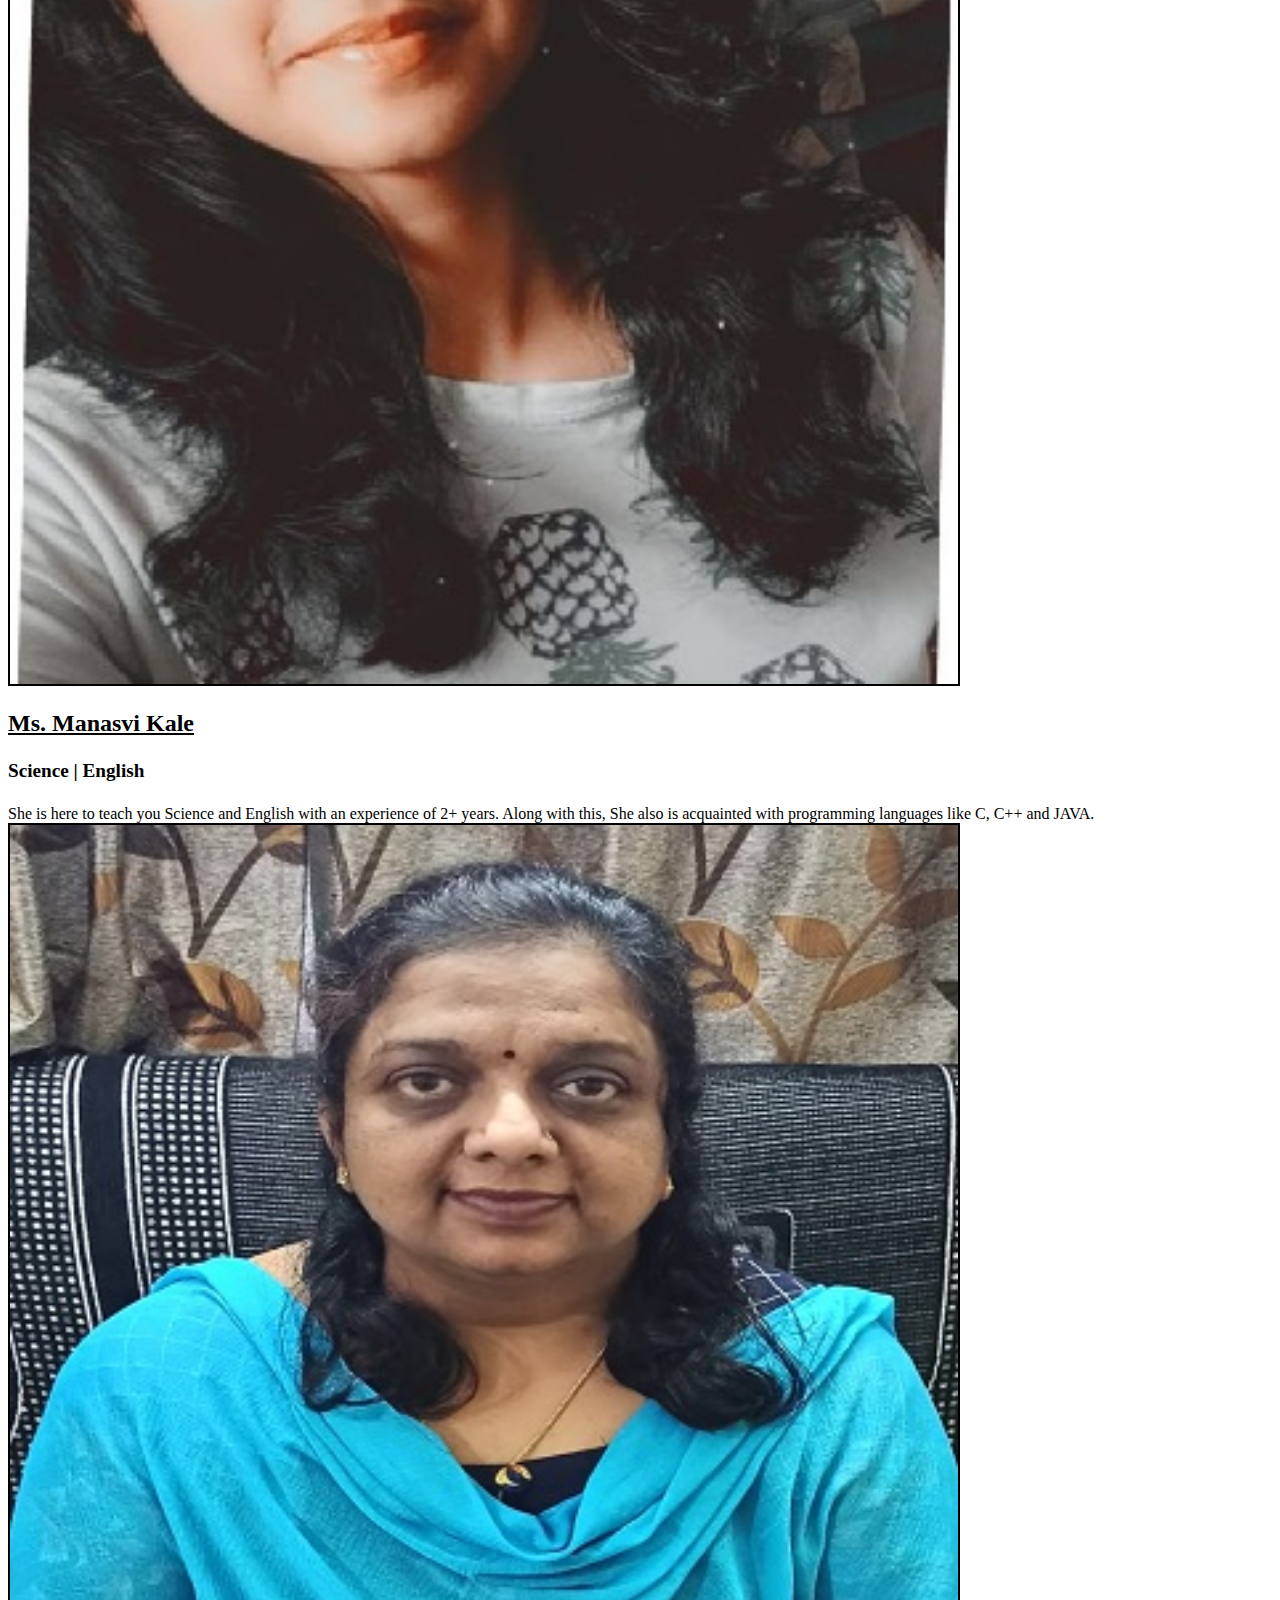
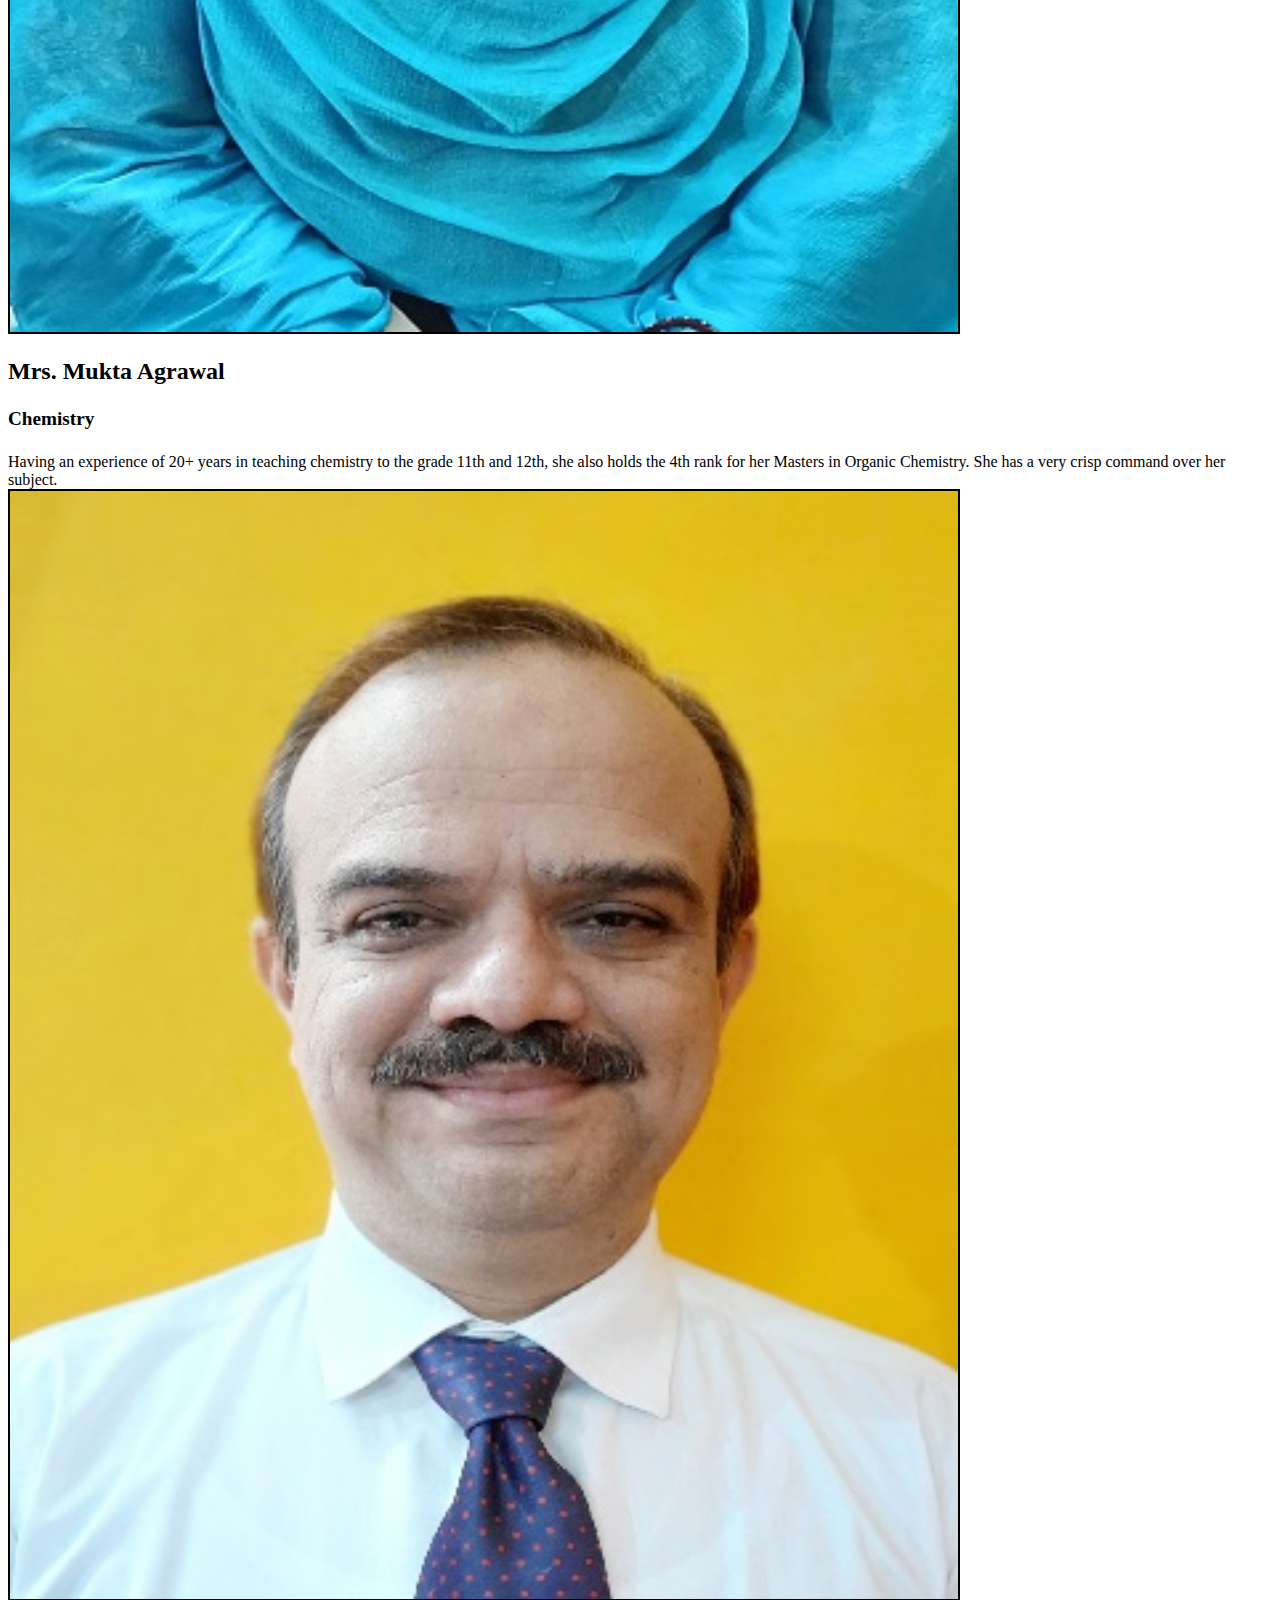
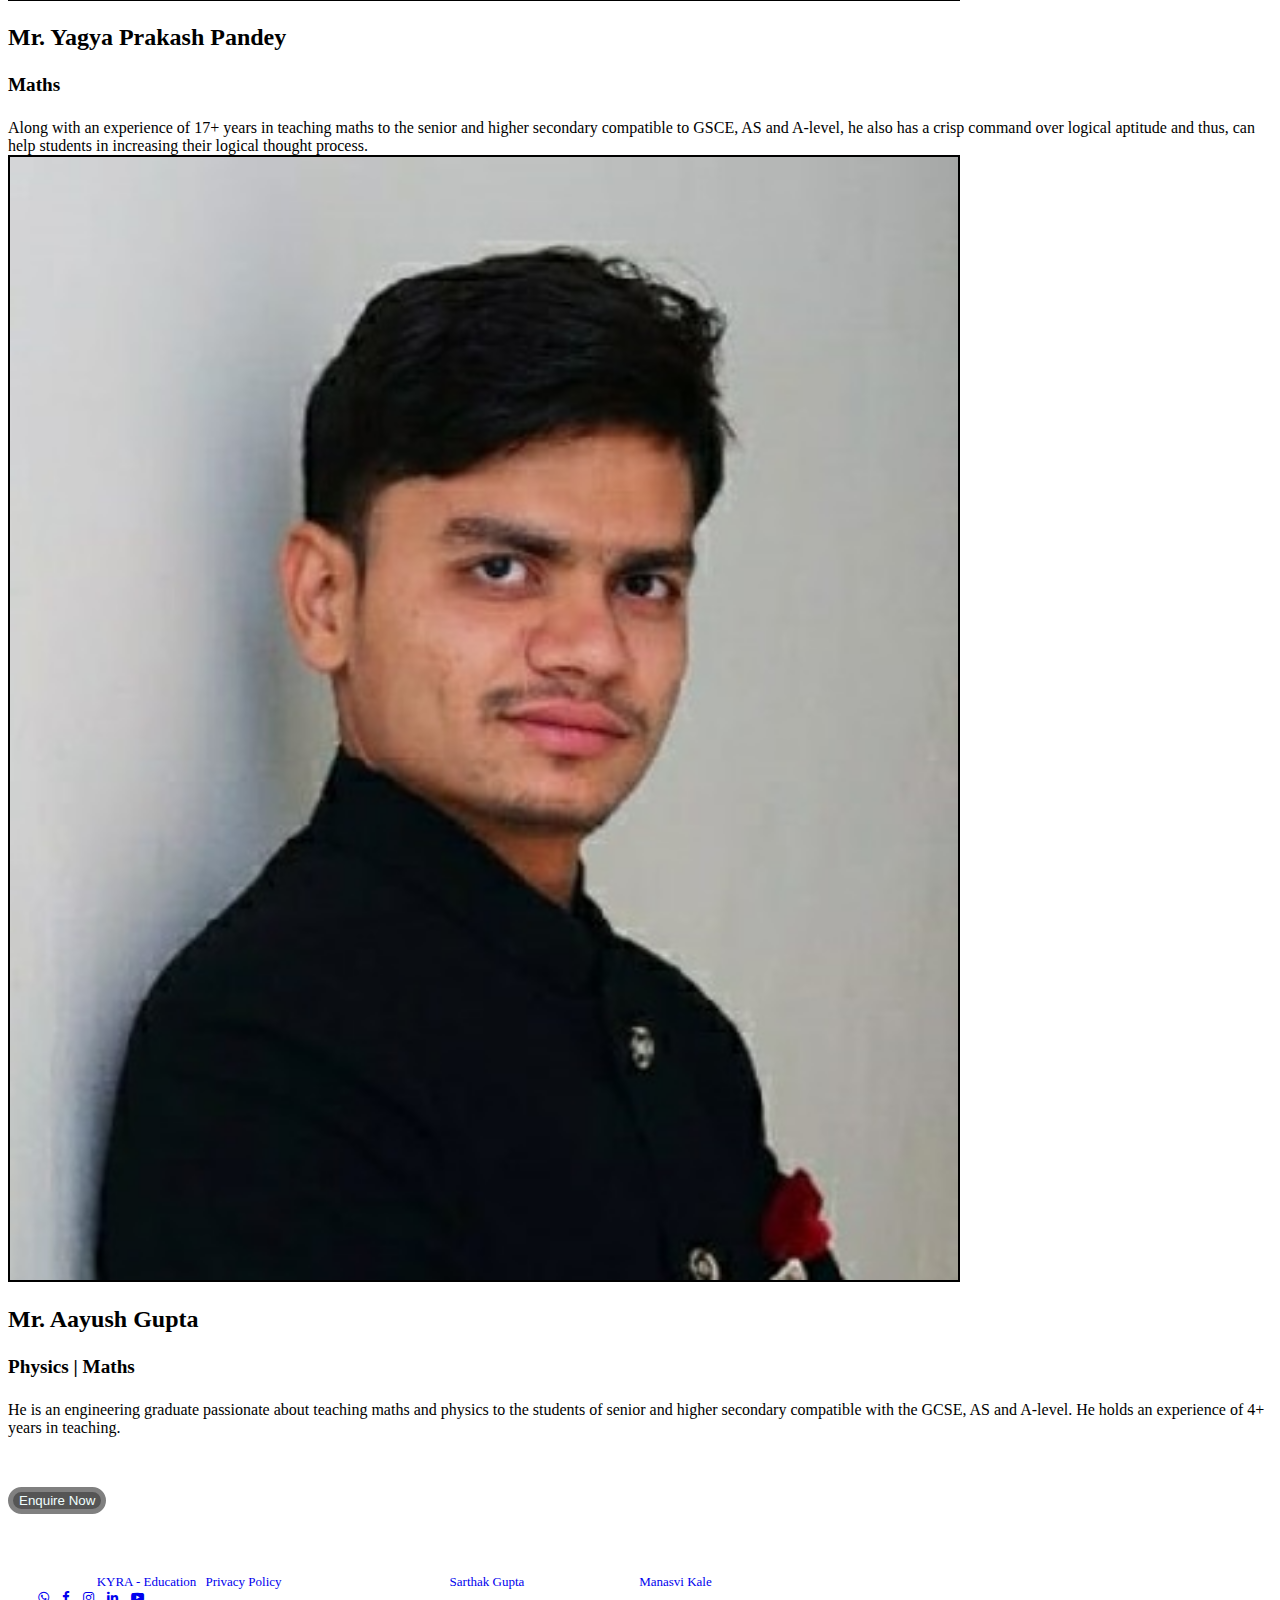
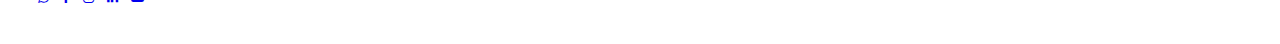
<file: KYRA-ED/team.html>
<!DOCTYPE html>
<html lang="en">
    <head>
        <meta charset="utf-8">
        <meta name="viewport" content="width=device-width, initial-scale=1, shrink-to-fit=no">
        <meta name="keywords" content="kyra-ed, best online education, online education, overseas education, kyra education">
        <link rel="icon" href="images/logo.png" type="image/png">
        
        <link rel="stylesheet" href="https://stackpath.bootstrapcdn.com/bootstrap/4.5.1/css/bootstrap.min.css" integrity="sha384-VCmXjywReHh4PwowAiWNagnWcLhlEJLA5buUprzK8rxFgeH0kww/aWY76TfkUoSX" crossorigin="anonymous">

        <link rel="stylesheet" href="https://stackpath.bootstrapcdn.com/font-awesome/4.7.0/css/font-awesome.min.css">
        <link rel="stylesheet" href="style.css">
        
        <title>Our Team | KYRA-ed</title>
    </head>
    
    <body>
        <div class="container">
            <nav class="navbar navbar-expand-lg navbar-dark bg-dark">
                <a class="navbar-brand pr-0 pr-sm-5" href="index.html">
                    <img src="images/logo.png" height="40px" width="40px">
                    KYRA - Education
                </a>
                <button class="navbar-toggler" type="button" data-toggle="collapse" data-target="#navbarSupportedContent" aria-controls="navbarSupportedContent" aria-expanded="false" aria-label="Toggle navigation">
                    <span class="navbar-toggler-icon"></span>
                </button>

                <div class="collapse navbar-collapse" id="navbarSupportedContent">
                    <ul class="navbar-nav mr-auto pl-0 pl-sm-5">
                        <li class="nav-item">
                            <a class="nav-link" href="index.html">Home <span class="sr-only">(current)</span></a>
                        </li>                       
                        <li class="nav-item dropdown">
                            <a class="nav-link dropdown-toggle active" href="about.html" id="navbarDropdown" role="button" data-toggle="dropdown" aria-haspopup="true" aria-expanded="false">About Us</a>
                            <div class="dropdown-menu" aria-labelledby="navbarDropdown">
                                <a class="dropdown-item" href="about.html#mission">Our Mission</a>
                                <a class="dropdown-item" href="about.html#vision">Our Vision</a>
                                <a class="dropdown-item active" href="team.html">Our Team</a>
                            </div>
                        </li>
                        <li class="nav-item">
                            <a class="nav-link" href="subject.html">Offered Subjects</a>
                        </li>
                        <li class="nav-item">
                            <a class="nav-link" href="demo.html">Demo Lectures</a>
                        </li>
                        <li class="nav-item">
                            <a class="nav-link" href="contact.html">Contact Us</a>
                        </li>
                    </ul>
                </div>
            </nav>
        </div>

        <div class="text-center mt-5 mb-5">
            <h2>Our Esteemed Team Members</h2>
        </div>

        <div class="container">
            <div class="row mt-5">
                <div class="col-lg-4 col-md-6 col-sm-12 mx-auto">
                    <div class="card mb-3" style="border-radius: 0px 20px;">
                        <img class="card-img-top" style="width: 75%; height: 25%; border: 2px solid black;" src="images/team/rakesh-gupta.png" alt="Rakesh Gupta">
                        <div class="card-body">
                            <h2 class="card-title">Mr. Rakesh Gupta</h2>
                            <h3 class="card-title">Maths | Physics</h3>
                            <div class="card-text text-justify mb-3">
                                He is having an experience of 27+ years in teaching Maths and Physics in and around Indore. With this platform, he would like to explore himself towards a new era of online tutoring to students all around the globe.
                            </div>
                        </div>
                    </div>
                </div>
                <div class="col-lg-4 col-md-6 col-sm-12 mx-auto">
                    <div class="card mb-3" style="border-radius: 0px 20px;">
                        <img class="card-img-top" style="width: 75%; height: 25%; border: 2px solid black;" src="images/team/kamlesh-santani.png" alt="Kamlesh Santani">
                        <div class="card-body">
                            <h2 class="card-title">Mr. Kamlesh Santani</h2>
                            <h3 class="card-title">Maths</h3>
                            <div class="card-text text-justify mb-3">
                                He started teaching maths to school students as a hobby. Later on, he made it his profession. At present, it's his passion. He has experience of 14+ years dealing with school students. He teaches students from grade 9th to 12th as per Indian education policy.
                            </div>
                        </div>
                    </div>
                </div>
                <div class="col-lg-4 col-md-6 col-sm-12 mx-auto">
                    <div class="card mb-3" style="border-radius: 0px 20px;">
                        <img class="card-img-top" style="width: 75%; height: 25%; border: 2px solid black;" src="images/team/manasvi-kale.png" alt="Manasvi Kale">
                        <div class="card-body">
                            <h2 class="card-title">
                                <a href="https://winsomepoetry.in" style="color: black;" target="_blank">Ms. Manasvi Kale</a>
                            </h2>
                            <h3 class="card-title">Science | English</h3>
                            <div class="card-text text-justify mb-3">
                                She is here to teach you Science and English with an experience of 2+ years. Along with this, She also is acquainted with programming languages like C, C++ and JAVA.
                            </div>
                        </div>
                    </div>
                </div>
            </div>
            <div class="row">
                <div class="col-lg-4 col-md-6 col-sm-12 mx-auto">
                    <div class="card mb-3" style="border-radius: 0px 20px;">
                        <img class="card-img-top" style="width: 75%; height: 25%; border: 2px solid black;" src="images/team/mukta-agrawal.png" alt="Mukta Agrawal">
                        <div class="card-body">
                            <h2 class="card-title">Mrs. Mukta Agrawal</h2>
                            <h3 class="card-title">Chemistry</h3>
                            <div class="card-text text-justify mb-3">
                                Having an experience of 20+ years in teaching chemistry to the grade 11th and 12th, she also holds the 4th rank for her Masters in Organic Chemistry. She has a very crisp command over her subject.
                            </div>
                        </div>
                    </div>
                </div>
                <div class="col-lg-4 col-md-6 col-sm-12 mx-auto">
                    <div class="card mb-3" style="border-radius: 0px 20px;">
                        <img class="card-img-top" style="width: 75%; height: 25%; border: 2px solid black;" src="images/team/y-p-pandey.png" alt="Y P Pandey">
                        <div class="card-body">
                            <h2 class="card-title">Mr. Yagya Prakash Pandey</h2>
                            <h3 class="card-title">Maths</h3>
                            <div class="card-text text-justify mb-3">
                                Along with an experience of 17+ years in teaching maths to the senior and higher secondary compatible to GSCE, AS and A-level, he also has a crisp command over logical aptitude and thus, can help students in increasing their logical thought process.
                            </div>
                        </div>
                    </div>
                </div>
                <div class="col-lg-4 col-md-6 col-sm-12 mx-auto">
                    <div class="card mb-3" style="border-radius: 0px 20px;">
                        <img class="card-img-top" style="width: 75%; height: 25%; border: 2px solid black;" src="images/team/aayush-gupta.png" alt="Ayush Gupta">
                        <div class="card-body">
                            <h2 class="card-title">Mr. Aayush Gupta</h2>
                            <h3 class="card-title">Physics | Maths</h3>
                            <div class="card-text text-justify mb-3">
                                He is an engineering graduate passionate about teaching maths and physics to the students of senior and higher secondary compatible with the GCSE, AS and A-level. He holds an experience of 4+ years in teaching.
                            </div>
                        </div>
                    </div>
                </div>
            </div>
            <div class="text-center">
                <button class="btn">
                    <a href="contact.html" style="text-decoration: none; color: #f0ffff;">Enquire Now</a>
                </button>
            </div>
        </div>

        <div class="text-center bg-dark footer">
            &copy; 2020 by <a href="index.html">KYRA - Education</a> | <a href="#">Privacy Policy</a> | Developed and maintained by <a href="https://sg45905.github.io" target="_blank">Sarthak Gupta</a> | Content creation by <a href="https://winsomepoetry.in" target="_blank">Manasvi Kale</a>
            <br>
            <a style="padding-right: 10px;" href="https://wa.me/917999084516" target="_blank">
                <i class="fa fa-whatsapp"></i>
            </a>
            <a style="padding-right: 10px;" href="https://www.facebook.com/" target="_blank">
                <i class="fa fa-facebook"></i>
            </a>
            <a style="padding-right: 10px;" href="https://instagram.com/kyra.ed" target="_blank">
                <i class="fa fa-instagram"></i>
            </a>
            <a style="padding-right: 10px;" href="https://www.linkedin.com/company/kyra29063001" target="_blank">
                <i class="fa fa-linkedin"></i>
            </a>
            <a style="padding-right: 10px;" href="https://www.youtube.com/channel/UCOIJBOlTZz5sR9xaQO_Z5cQ" target="_blank">
                <i class="fa fa-youtube-play"></i>
            </a>
        </div>

        <button onclick="topFunction()" id="myBtn" title="Go to top">
            <i class="fa fa-arrow-up"></i>
        </button>

        <script>
            mybutton = document.getElementById("myBtn");

            window.onscroll = function() {scrollFunction()};

            function scrollFunction() {
                if (document.body.scrollTop > 20 || document.documentElement.scrollTop > 20) {
                    mybutton.style.display = "block";
                } else {
                    mybutton.style.display = "none";
                }
            }

            function topFunction() {
                document.body.scrollTop = 0;
                document.documentElement.scrollTop = 0;
            }

            $(document).ready(
                function(){
                    var elem = $(this).attr("href");
                
                    $('html, body').animate(
                        {
                            scrollTop: $(elem).offset().top
                        },
                        
                        'slow'
                    );
                }
            );
        </script>
        
        <script src="https://code.jquery.com/jquery-3.5.1.slim.min.js" integrity="sha384-DfXdz2htPH0lsSSs5nCTpuj/zy4C+OGpamoFVy38MVBnE+IbbVYUew+OrCXaRkfj" crossorigin="anonymous"></script>
        
        <script src="https://cdn.jsdelivr.net/npm/popper.js@1.16.1/dist/umd/popper.min.js" integrity="sha384-9/reFTGAW83EW2RDu2S0VKaIzap3H66lZH81PoYlFhbGU+6BZp6G7niu735Sk7lN" crossorigin="anonymous"></script>
        
        <script src="https://stackpath.bootstrapcdn.com/bootstrap/4.5.1/js/bootstrap.min.js" integrity="sha384-XEerZL0cuoUbHE4nZReLT7nx9gQrQreJekYhJD9WNWhH8nEW+0c5qq7aIo2Wl30J" crossorigin="anonymous"></script>
    </body>
</html>
</file>
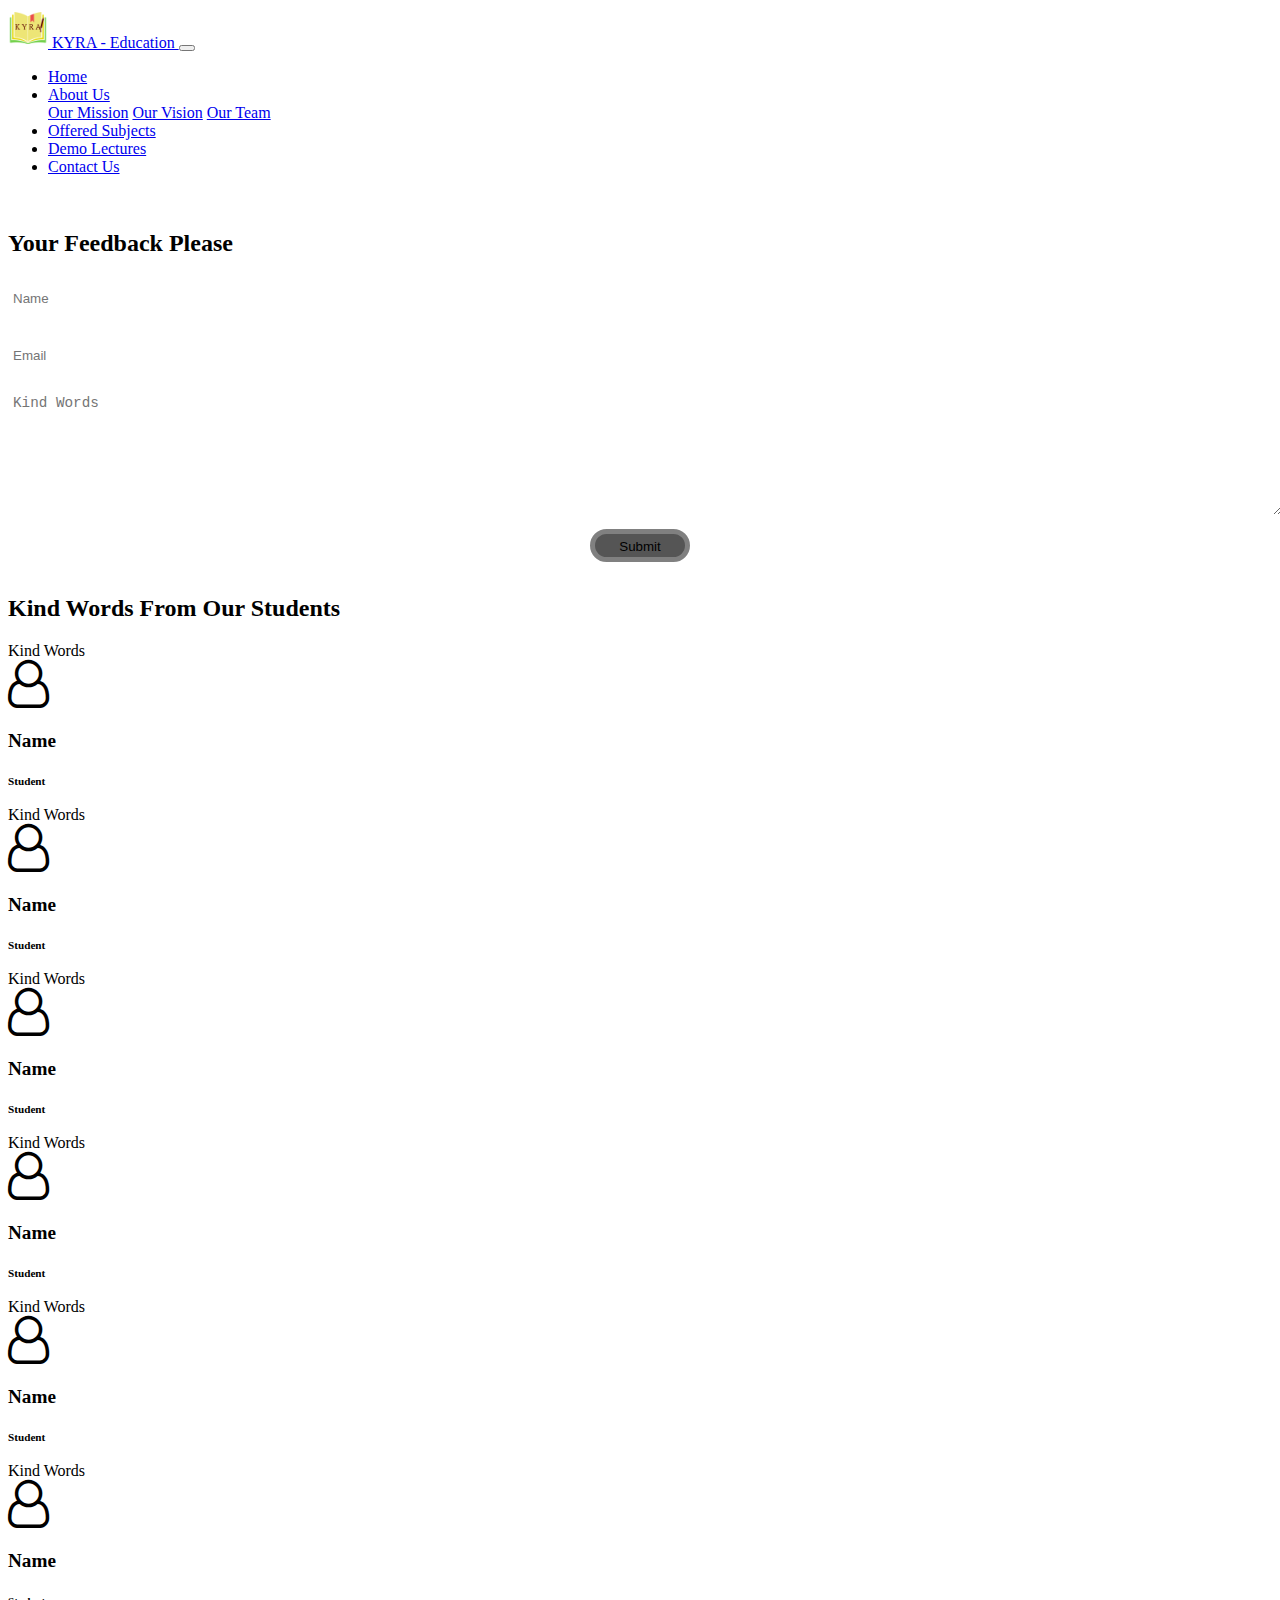
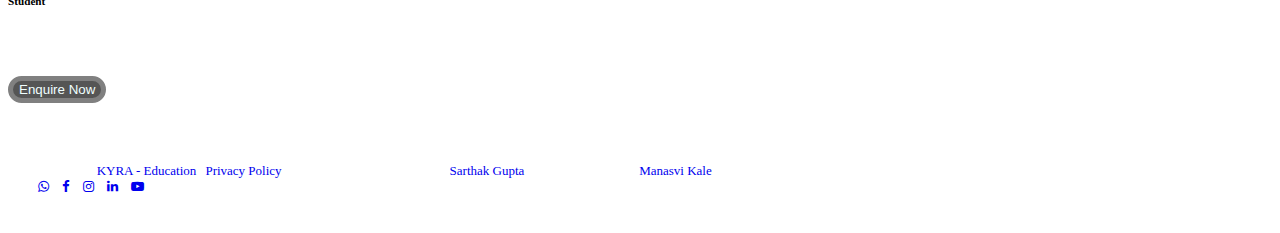
<file: KYRA-ED/testimonial.html>
<!DOCTYPE html>
<html lang="en">
    <head>
        <meta charset="utf-8">
        <meta name="viewport" content="width=device-width, initial-scale=1, shrink-to-fit=no">
        <meta name="keywords" content="">
        <link rel="icon" href="images/logo.png" type="image/png">
        
        <link rel="stylesheet" href="https://stackpath.bootstrapcdn.com/bootstrap/4.5.1/css/bootstrap.min.css" integrity="sha384-VCmXjywReHh4PwowAiWNagnWcLhlEJLA5buUprzK8rxFgeH0kww/aWY76TfkUoSX" crossorigin="anonymous">

        <link rel="stylesheet" href="https://stackpath.bootstrapcdn.com/font-awesome/4.7.0/css/font-awesome.min.css">
        <link rel="stylesheet" href="style.css">
        
        <title>Suggestions | KYRA-ed</title>
    </head>
    
    <body>
        <div class="container">
            <nav class="navbar navbar-expand-lg navbar-dark bg-dark">
                <a class="navbar-brand pr-0 pr-sm-5" href="index.html">
                    <img src="images/logo.png" height="40px" width="40px">
                    KYRA - Education
                </a>
                <button class="navbar-toggler" type="button" data-toggle="collapse" data-target="#navbarSupportedContent" aria-controls="navbarSupportedContent" aria-expanded="false" aria-label="Toggle navigation">
                    <span class="navbar-toggler-icon"></span>
                </button>

                <div class="collapse navbar-collapse" id="navbarSupportedContent">
                    <ul class="navbar-nav mr-auto pl-0 pl-sm-5">
                        <li class="nav-item">
                            <a class="nav-link" href="index.html">Home <span class="sr-only">(current)</span></a>
                        </li>                       
                        <li class="nav-item dropdown">
                            <a class="nav-link dropdown-toggle" href="about.html" id="navbarDropdown" role="button" data-toggle="dropdown" aria-haspopup="true" aria-expanded="false">About Us</a>
                            <div class="dropdown-menu" aria-labelledby="navbarDropdown">
                                <a class="dropdown-item" href="about.html#mission">Our Mission</a>
                                <a class="dropdown-item" href="about.html#vision">Our Vision</a>
                                <a class="dropdown-item" href="team.html">Our Team</a>
                            </div>
                        </li>
                        <li class="nav-item">
                            <a class="nav-link" href="subject.html">Offered Subjects</a>
                        </li>
                        <li class="nav-item">
                            <a class="nav-link" href="demo.html">Demo Lectures</a>
                        </li>
                        <li class="nav-item">
                            <a class="nav-link" href="contact.html">Contact Us</a>
                        </li>
                    </ul>
                </div>
            </nav>
        </div>

        <br>

        <div class="container">
            <div class="text-center mb-5">
                <h2>Your Feedback Please</h2>
            </div>

            <div class="row mt-5">
                <div class="col-lg-8 col-md-10 col-sm-12 mx-auto">
                    <div class="contact">
                        <form action="https://formspree.io/xpzyndga" method="post">
                            <input type="text" id="name" name="name" placeholder="Name"><input type="email" id="email" name="_replyto" placeholder="Email">
                            <br>
                            <textarea id="message" placeholder="Kind Words" name="kind_words"></textarea>
                            <center>
                                <input type="submit" value="Submit">
                            </center>
                        </form>
                    </div>
                </div>
            </div>

            <div class="text-center mt-4 mb-5">
                <h2>Kind Words From Our Students</h2>
            </div>

            <div class="row mt-5">
                <div class="col-lg-4 col-md-6 col-sm-12 mx-auto">
                    <div class="card mb-3" style="border-radius: 0px 20px;">
                        <div class="card-body">
                            <div class="card-text mb-3 text-center">
                                Kind Words
                            </div>
                            <div class="text-center">
                                <i class="fa fa-user-o" style="font-size: 48px;"></i>
                                <h3 class="card-title mb-0">Name</h3>
                                <h5 class="card-title">Student</h5>
                            </div>
                        </div>
                    </div>
                </div>
                <div class="col-lg-4 col-md-6 col-sm-12 mx-auto">
                    <div class="card mb-3" style="border-radius: 0px 20px;">
                        <div class="card-body">
                            <div class="card-text mb-3 text-center">
                                Kind Words
                            </div>
                            <div class="text-center">
                                <i class="fa fa-user-o" style="font-size: 48px;"></i>
                                <h3 class="card-title mb-0">Name</h3>
                                <h5 class="card-title">Student</h5>
                            </div>
                        </div>
                    </div>
                </div>
                <div class="col-lg-4 col-md-6 col-sm-12 mx-auto">
                    <div class="card mb-3" style="border-radius: 0px 20px;">
                        <div class="card-body">
                            <div class="card-text mb-3 text-center">
                                Kind Words
                            </div>
                            <div class="text-center">
                                <i class="fa fa-user-o" style="font-size: 48px;"></i>
                                <h3 class="card-title mb-0">Name</h3>
                                <h5 class="card-title">Student</h5>
                            </div>
                        </div>
                    </div>
                </div>
            </div>

            <div class="row">
                <div class="col-lg-4 col-md-6 col-sm-12 mx-auto">
                    <div class="card mb-3" style="border-radius: 0px 20px;">
                        <div class="card-body">
                            <div class="card-text mb-3 text-center">
                                Kind Words
                            </div>
                            <div class="text-center">
                                <i class="fa fa-user-o" style="font-size: 48px;"></i>
                                <h3 class="card-title mb-0">Name</h3>
                                <h5 class="card-title">Student</h5>
                            </div>
                        </div>
                    </div>
                </div>
                <div class="col-lg-4 col-md-6 col-sm-12 mx-auto">
                    <div class="card mb-3" style="border-radius: 0px 20px;">
                        <div class="card-body">
                            <div class="card-text mb-3 text-center">
                                Kind Words
                            </div>
                            <div class="text-center">
                                <i class="fa fa-user-o" style="font-size: 48px;"></i>
                                <h3 class="card-title mb-0">Name</h3>
                                <h5 class="card-title">Student</h5>
                            </div>
                        </div>
                    </div>
                </div>
                <div class="col-lg-4 col-md-6 col-sm-12 mx-auto">
                    <div class="card mb-3" style="border-radius: 0px 20px;">
                        <div class="card-body">
                            <div class="card-text mb-3 text-center">
                                Kind Words
                            </div>
                            <div class="text-center">
                                <i class="fa fa-user-o" style="font-size: 48px;"></i>
                                <h3 class="card-title mb-0">Name</h3>
                                <h5 class="card-title">Student</h5>
                            </div>
                        </div>
                    </div>
                </div>
            </div>
            
            <div class="text-center">
                <button class="btn">
                    <a href="contact.html" style="text-decoration: none; color: #f0ffff;">Enquire Now</a>
                </button>
            </div>
        </div>

        <div class="text-center bg-dark footer">
            &copy; 2020 by <a href="index.html">KYRA - Education</a> | <a href="#">Privacy Policy</a> | Developed and maintained by <a href="https://sg45905.github.io" target="_blank">Sarthak Gupta</a> | Content creation by <a href="https://winsomepoetry.in" target="_blank">Manasvi Kale</a>
            <br>
            <a style="padding-right: 10px;" href="https://wa.me/917999084516" target="_blank">
                <i class="fa fa-whatsapp"></i>
            </a>
            <a style="padding-right: 10px;" href="https://www.facebook.com/" target="_blank">
                <i class="fa fa-facebook"></i>
            </a>
            <a style="padding-right: 10px;" href="https://instagram.com/kyra.ed" target="_blank">
                <i class="fa fa-instagram"></i>
            </a>
            <a style="padding-right: 10px;" href="https://www.linkedin.com/company/kyra29063001" target="_blank">
                <i class="fa fa-linkedin"></i>
            </a>
            <a style="padding-right: 10px;" href="https://www.youtube.com/channel/UCOIJBOlTZz5sR9xaQO_Z5cQ" target="_blank">
                <i class="fa fa-youtube-play"></i>
            </a>
        </div>
        
        <button onclick="topFunction()" id="myBtn" title="Go to top">
            <i class="fa fa-arrow-up"></i>
        </button>

        <script>
            mybutton = document.getElementById("myBtn");

            window.onscroll = function() {scrollFunction()};

            function scrollFunction() {
                if (document.body.scrollTop > 20 || document.documentElement.scrollTop > 20) {
                    mybutton.style.display = "block";
                } else {
                    mybutton.style.display = "none";
                }
            }

            function topFunction() {
                document.body.scrollTop = 0;
                document.documentElement.scrollTop = 0;
            }

            $(document).ready(
                function(){
                    var elem = $(this).attr("href");
                
                    $('html, body').animate(
                        {
                            scrollTop: $(elem).offset().top
                        },
                        
                        'slow'
                    );
                }
            );
        </script>
        
        <script src="https://code.jquery.com/jquery-3.5.1.slim.min.js" integrity="sha384-DfXdz2htPH0lsSSs5nCTpuj/zy4C+OGpamoFVy38MVBnE+IbbVYUew+OrCXaRkfj" crossorigin="anonymous"></script>
        
        <script src="https://cdn.jsdelivr.net/npm/popper.js@1.16.1/dist/umd/popper.min.js" integrity="sha384-9/reFTGAW83EW2RDu2S0VKaIzap3H66lZH81PoYlFhbGU+6BZp6G7niu735Sk7lN" crossorigin="anonymous"></script>
        
        <script src="https://stackpath.bootstrapcdn.com/bootstrap/4.5.1/js/bootstrap.min.js" integrity="sha384-XEerZL0cuoUbHE4nZReLT7nx9gQrQreJekYhJD9WNWhH8nEW+0c5qq7aIo2Wl30J" crossorigin="anonymous"></script>
    </body>
</html>
</file>
<file: Calculator/stylesheet.css>
/* mian calculator class */
.calculator{
    text-align: center;
    margin: 0 auto;
    padding-top: 200px;
    width: 400px;
}

/* screen to display result */
.calculator-screen{
    width: 100%;
    height: 100px;
    background-color: #252525;
    color: #ffffff;
    text-align: right;
    font-size: 36px;
    border: none;
    padding: 0 20px;
    box-sizing: border-box;
}

/* all the keys */
.calculator-keys{
    width: 100%;
}

/* five rows */
.row{
    display: flex;
    justify-content: space-between;
}

/* buttons for operators and AC trigger*/
button{
    height: 80px;
    background-color: gray;
    color: #fff;
    border: 1px solid black;
    font-size: 32px;
    width: 25%;
    outline: none;
}

/* when mouse over button */
button:hover{
    background-color: darkgray;
}

/* CSS for AC trigger */
.all-clear{
    width: 50%;
}

/* CSS for zero key */
.zero-btn{
    width: 50%;
}

/* CSS for all the operators */
.operator, .equal-sign{
    background-color: orange;
}

/* when mouse over operators */
.operator:hover, .equal-sign:hover{
    background-color: darkorange;
}
</file>
<file: KYRA-ED/style.css>
html{
    scroll-behavior: smooth;
}

.footer{
    margin-top: 30px;
    padding: 30px;
    color: white;
    font-size: small;
}

.footer a{
    text-decoration: none;
}

.footer a:hover{
    font-weight: bold;
}

.btn{
    text-align: center;
    margin-top: 50px;
    border: 5px solid gray;
    border-radius: 30px;
    background-color: #555;
}

.btn1{
    /* float: right; */
    text-align: center;
    border: none;
    background-color: white;
}

hr{
    width: 250px;
    text-align: left;
    margin-left: 0;
    border-width: 5px;
    background-color: black;
}

h3 {
    font-size: 1.2em;
    line-height: 1.5em;
}

h5 {
    font-size: 0.7em;
}

.contact input{
    height: 2.5em;
    width: 100%;
    margin-bottom: 1em;
    border-radius: 2px;
    border: none;
    padding: 5px;
}

.contact input[id="name"]{
    margin-right: 0;
}

.contact input[id="email"]{
    margin-left: 0;
}

.contact textarea {
    height: 8em;
    width: 100%;
    margin-bottom: 1em;
    border: none;
    font-size: 1.1em;
    vertical-align: top;
    padding: 5px;
}

.contact input[type="submit"]{
    text-align: center;
    border: 5px solid gray;
    border-radius: 30px;
    background-color: #555;
    width: 100px;
}

.contact .social{
    line-height: 3em;
    border-top: 1px solid #979797;
}

.social a{
    text-decoration: none;    
    color: #182153;
    margin-right: 15px;
}

.social a:hover{
    color: black;
}

#myBtn {
    display: none;
    position: fixed;
    bottom: 20px;
    right: 30px;
    z-index: 99;
    border: 2px solid black;
    outline: none;
    background-color: gray;
    color: black;
    cursor: pointer;
    padding: 5px;
    border-radius: 20px;
    font-size: 25px;
}

#myBtn:hover {
    background-color: #555;
}

.item{
    display: flex;
    justify-content: center;
    padding: 0.5em 0;
    padding-left: 2em;
    margin-bottom: 1em;
    margin-left: 10%;
    margin-right: 10%;
    align-items: center;
    border: 2px solid black;
}

.item a{
    text-decoration: none;
    color: black;
    margin-left: 15px;
}

.p1{
    padding-top: 1em;
    font-size: 0.9em;
}

h4 {
    border-top: 1px solid #979797;
    padding-top: 0.5em;
    margin-top: 1em;
    border-bottom: 1px solid #979797;
    padding-bottom: 0.5em;
    margin-bottom: 1em;
}

h3 a{
    text-decoration: none;
    color: black;
}

.btn2{
    font-size: 14px;
    padding: 6px 12px;
    margin-bottom: 0;

    display: inline-block;
    text-decoration: none;
    text-align: center;
    white-space: nowrap;
    vertical-align: middle;
    -ms-touch-action: manipulation;
    touch-action: manipulation;
    cursor: pointer;
    -webkit-user-select: none;
    -moz-user-select: none;
    -ms-user-select: none;
    user-select: none;
    background-image: none;
    border: 1px solid transparent;

    background-color: #5bc0de;
}

.site-social-float {
    position: fixed;
    bottom: 4em;
    z-index: 999;
    opacity: 1;
    -webkit-transition: all .3s ease-in-out;
    -moz-transition: all .3s ease-in-out;
    transition: all .3s ease-in-out;
    right: 35px;
}

.site-social-float a{
    border-color: #ececec;
    background-color: #fbfbfb;
    display: block;
    width: 30px;
    height: 30px;
    font-size: 15px;
    text-align: center;
    line-height: 28px;
    margin: 8px 0;
    border-width: 1px;
    border-style: solid;
    -webkit-transition: #ececec .3s ease-in-out;
    -moz-transition: #ececec .3s ease-in-out;
    transition: #ececec .3s ease-in-out;
    border-radius: 50%;
}

.screen-reader-text {
	border: 0;
	clip: rect(1px, 1px, 1px, 1px);
	clip-path: inset(50%);
	height: 1px;
	margin: -1px;
	overflow: hidden;
	padding: 0;
	position: absolute !important;
	width: 1px;
	word-wrap: normal !important;
}

.screen-reader-text:focus {
	background-color: #f1f1f1;
	border-radius: 3px;
	box-shadow: 0 0 2px 2px rgba(0, 0, 0, 0.6);
	clip: auto !important;
	clip-path: none;
	color: #21759b;
	display: block;
	font-size: 14px;
	font-size: 0.875rem;
	font-weight: bold;
	height: auto;
	left: 5px;
	line-height: normal;
	padding: 15px 23px 14px;
	text-decoration: none;
	top: 5px;
	width: auto;
	z-index: 100000;
}
</file>
<file: Website/responsive.css>
/* For Tablets */
@media all and (max-width: 1000px) {
    .lesson {
        width: 50%;
        margin-bottom: 50px;
    }
    
    .top-wrapper h1 {
        font-size: 32px;
    }
    
    .heading h2 {
        font-size: 20px;
    }
}

/* For Smartphones */
@media all and (max-width: 670px) {
    .lesson {
        width: 100%;
    }
    
    footer {
        text-align: center;
    }
    
    .btn {
        width: 100%;
    }
    
    .facebook {
        margin-bottom: 10px;
    }
    
    .top-wrapper {
        text-align: left;
    }

    .header-right{
        display:none;
    }
    
    #menu-icon{
        display:block;
    }
    
    .top-wrapper h1 {
        font-size: 24px;
        line-height: 36px;
    }

    .top-wrapper p {
        font-size: 14px;
        line-height: 20px;
    }
}
</file>
<file: Website/stylesheet.css>
/* reset all */
* {
    box-sizing: border-box;
}

/* main body */
body {
    margin: 0;
    font-family: "Lucida Grande";
}

/* anchor tags */
a {
    text-decoration: none;
}

.clear {
    clear: left;
}

/* container for elements */
.container {
    max-width: 1170px;
    width: 100%;
    padding: 0 15px;
    margin: 0 auto;
}

/* top part of site */
.top-wrapper {
    padding: 180px 0 100px 0;
    background-image: url(images/bg-img.png);
    background-size: cover;
    color: white;
    text-align: center;
}

.top-wrapper h1 {
    opacity: 0.7;
    font-size: 45px;
    letter-spacing: 5px;
    margin-bottom: 10px;
}

.top-wrapper p {
    opacity: 0.7;
    margin-bottom: 3px;
}

.btn-wrapper {
    text-align: center;
    margin: 20px 0;
}

.btn-wrapper p {
    margin: 10px 0;
}

.signup {
    background-color: #239b76;
}

.facebook {
    background-color: #3b5998;
    margin-right: 10px;
}

.twitter {
    background-color: #55acee;
}

.btn {
    padding: 12px 24px;
    color: white;
    display: inline-block;
    opacity: 0.8;
    border-radius: 4px;
    text-align: center;
}

.btn:hover {
    opacity: 1;
}

.fa {
    margin-right: 5px;
}

/* main header of the site */
header {
    height: 65px;
    width: 100%;
    background-color: rgba(34, 49, 52, 0.9);
    position: fixed;
    top: 0;
    z-index: 10;
}

/* logo of the site */
.logo {
    width: 124px;
    margin-top: 20px;
}

.header-left {
    float: left;
}

.header-right {
    float: right;
    margin-right: -25px;
}

.header-right a {
    line-height: 65px;
    padding: 0 25px;
    color: white;
    display: block;
    float: left;
    transition: all 0.5s;
}

.header-right a:hover {
    background-color: rgba(255, 255, 255, 0.3);
}

#menu-icon {
    color: white;
    float: right;
    font-size: 25px;
    padding: 21px 0;
    display: none;
}

/* feature */
.lesson-wrapper {
    padding-bottom: 80px;
    padding-left: 5%;
    padding-right: 5%;
    background-color: #f7f7f7;
    text-align: center;
}

.heading {
    padding-top: 80px;
    padding-bottom: 50px;
    color: #5f5d60;
}

.heading h2 {
    font-weight: normal;
}

.lesson {
    float: left;
    width: 25%;
}

.lesson-icon {
    position: relative;
}

.lesson-icon p {
    position: absolute;
    top: 44%;
    width: 100%;
    color: white;
}

.text-contents {
    width: 80%;
    display: inline-block;
    margin-top: 15px;
    font-size: 15px;
    color: #b3aeb5;
}

.heading h3 {
    font-weight: normal;
}

.message-wrapper {
    border-bottom: 1px solid #eee;
    padding-bottom: 80px;
    text-align: center;
}

.message {
    padding: 15px 40px;
    background-color: #5dca88;
    cursor: pointer;
    box-shadow: 0 7px #1a7940;
}

.message:active {
    position: relative;
    top: 7px;
    box-shadow: none;
}

/* footer part */
footer img {
    width: 125px;
}

footer p {
    color: #b3aeb5;
    font-size: 12px;
}

footer {
    padding-top: 30px;
    padding-bottom: 20px;
}
</file>
